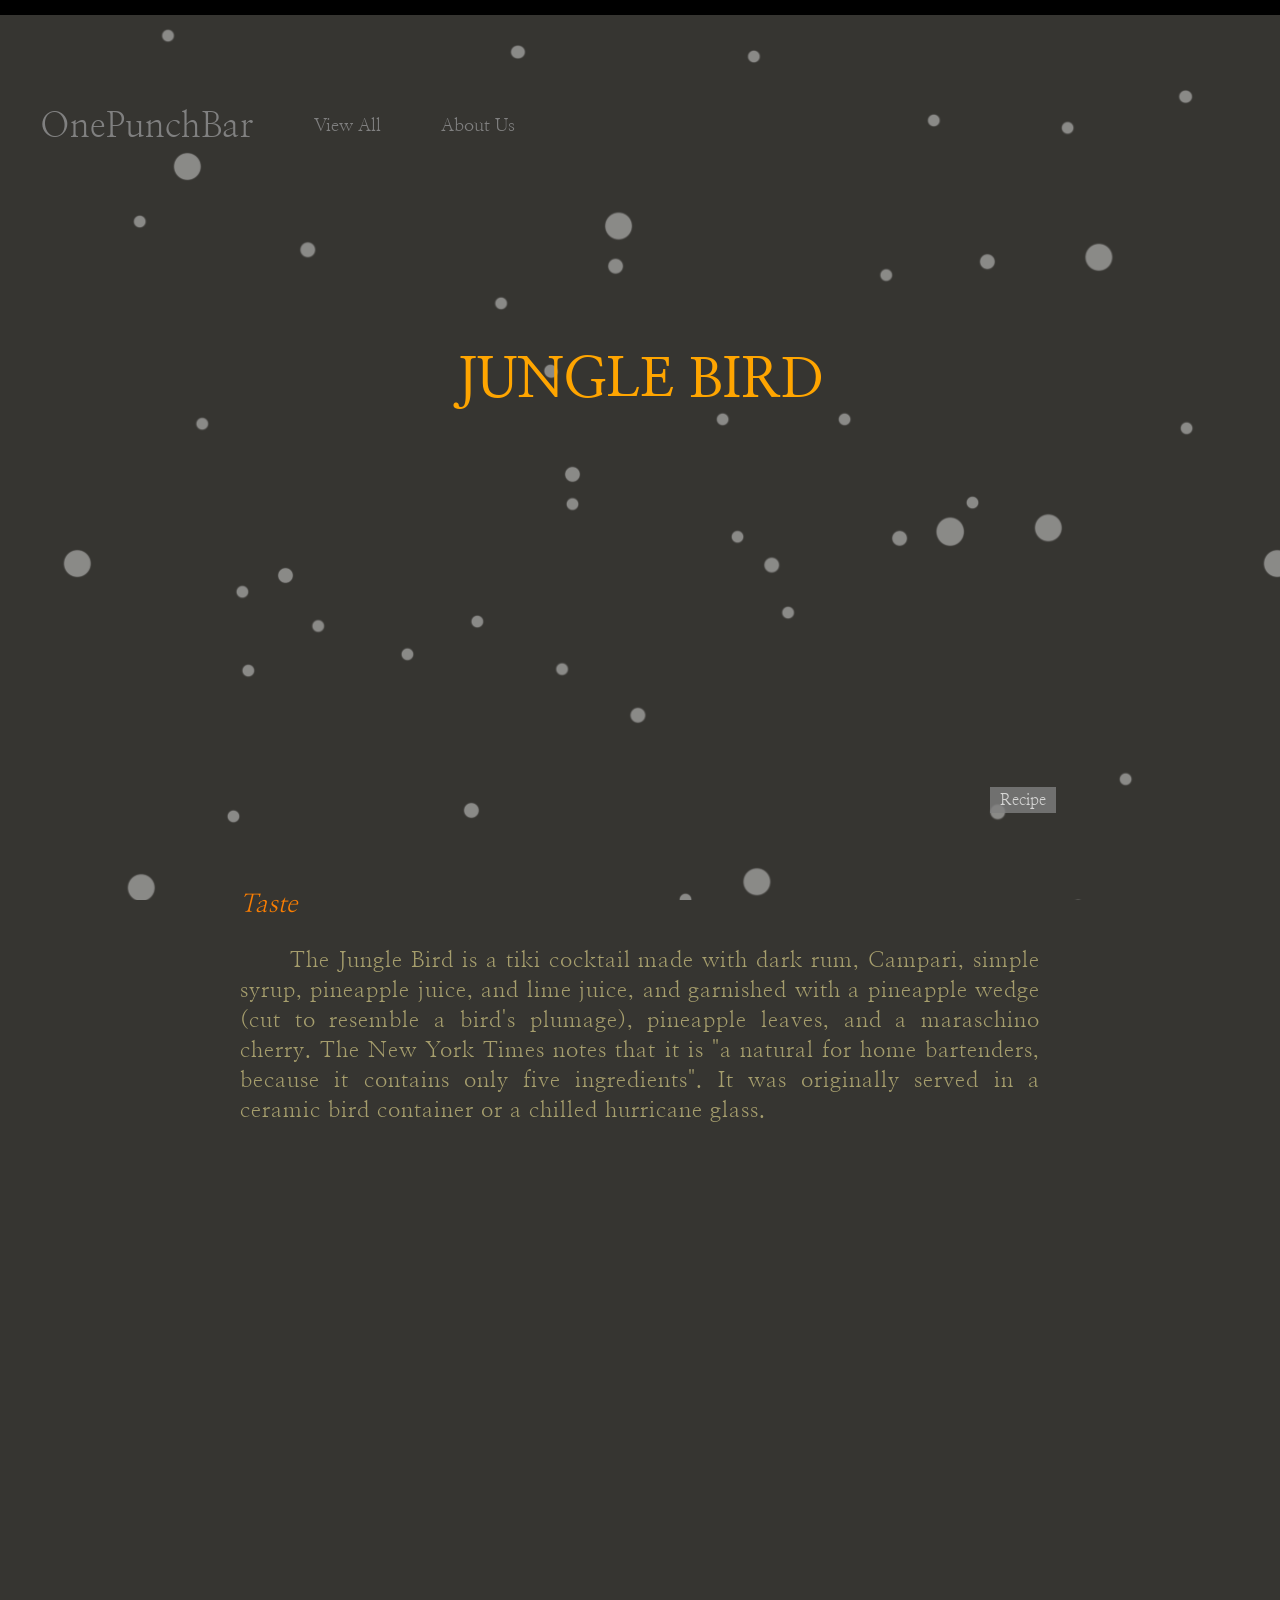
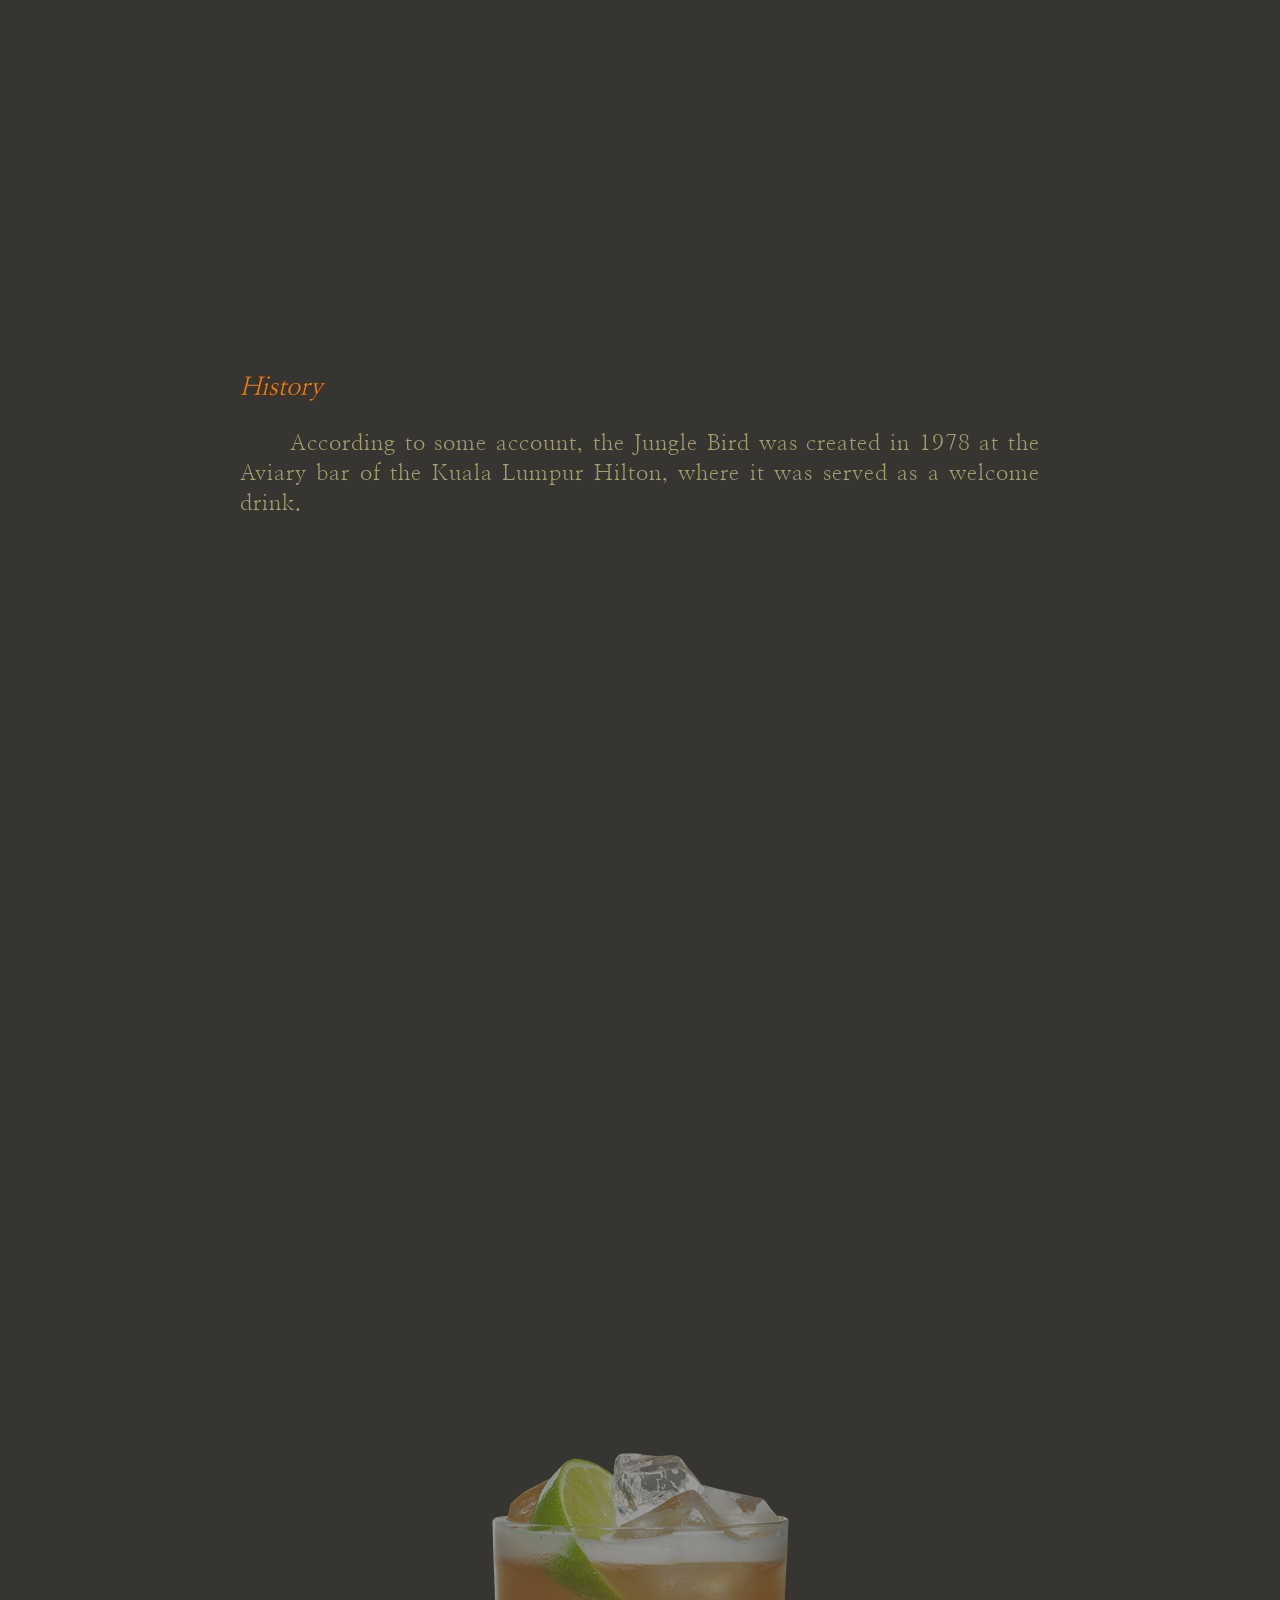
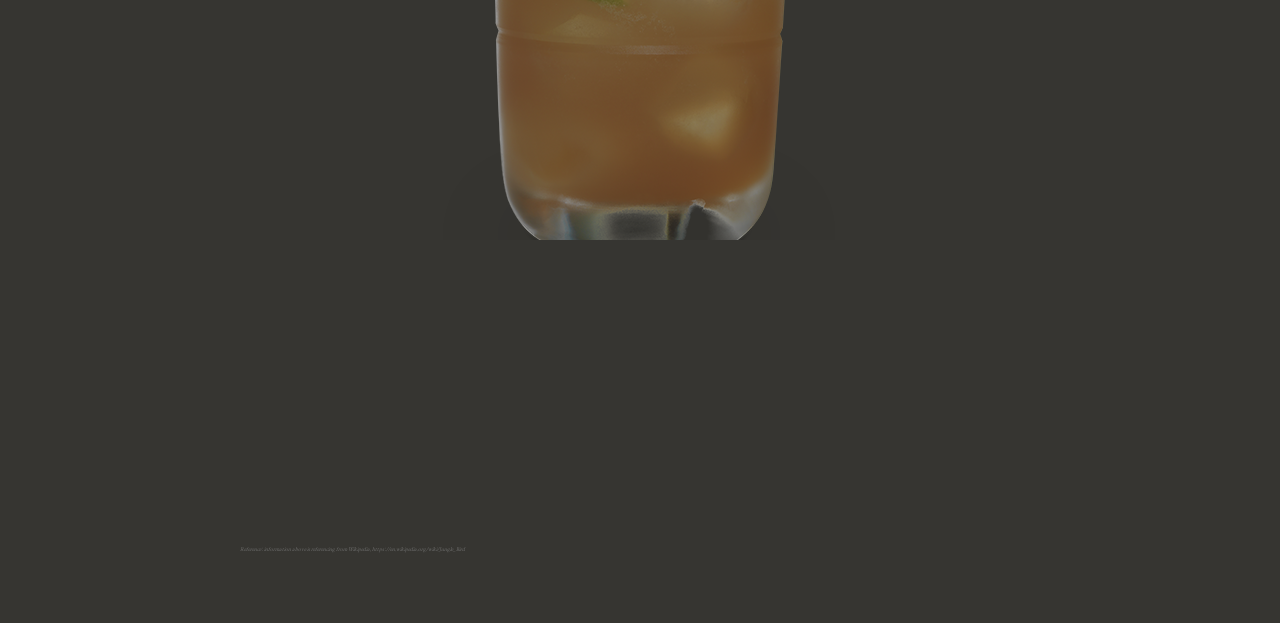
<file: a8/cocktail2.html>
<!DOCTYPE html>
<html lang="en">
<head>
    <title>JUNGLE BIRD</title>
        <meta charset="UTF-8">
        <meta name="viewport" content="width=device-width, initial-scale=1">
        <link rel="stylesheet" type="text/css" href="Assets/cocktail/cocktail1.css">
        <script src="Assets/cocktail/cocktail1.js"></script>
        <link href="https://fonts.googleapis.com/css?family=Nanum+Myeongjo&display=swap" rel="stylesheet"></link>

</head>

    <body data-0="background-position:0px 0px;" data-100000="background-position:0px -50000px;">

        <!-- parallel scroll -->
         <div id="skrollr-body"></div>

        <!-- top nav -->
        <div class="header">
    		  <a href="home.html" class="logo">OnePunchBar</a>
    		  <div class="header-right">
    		    <a href="#home">View All</a>
    		    <a href="#about">About Us</a>
    		  </div>
        </div>
        <!-- shrink name title -->
        <div id="name-bg">
            <h2 id="cocktail-name">JUNGLE BIRD</h2>
        </div>

        <div class="spacer"></div>

        <!-- description -->
        <div class="info" id="section1">
            <h3>Taste</h3>
            <p>The Jungle Bird is a tiki cocktail made with dark rum, Campari, simple syrup, pineapple juice, and lime juice, and garnished with a pineapple wedge (cut to resemble a bird's plumage), pineapple leaves, and a maraschino cherry. The New York Times notes that it is "a natural for home bartenders, because it contains only five ingredients". It was originally served in a ceramic bird container or a chilled hurricane glass. </p>
        </div>
        <div class="spacer"></div>

        <div class="info" id="section1">
            <h3>History</h3>
            <p>According to some account, the Jungle Bird was created in 1978 at the Aviary bar of the Kuala Lumpur Hilton, where it was served as a welcome drink. </p>
        </div>

        <!-- go to recipie btn -->
        <div class="recipe">
            <a href="recipe2.html" id="recipe-btn">Recipe</a>
        </div>

        <!-- pic -->
        <div class="parallax" style="background-image: url('Assets/cocktail/junglebird.png');"></div>

        <!-- citation -->
        <div class="info" id="section1">
            <h4>Reference: information above is referencing from Wikipedia, https://en.wikipedia.org/wiki/Jungle_Bird</h4>
        </div>

        <!-- scroll indicator-->
        <div class="indicator">
            <div class="progress-container">
                <div class="progress-bar" id="myBar"></div>
            </div>  
        </div>

       <!-- external js citation-->
       <script type="text/javascript" src="Assets/skrollr.min.js"></script>
        <script type="text/javascript">
        skrollr.init({
            forceHeight: false
        });
        </script>
      
    </body>



</html>
</file>
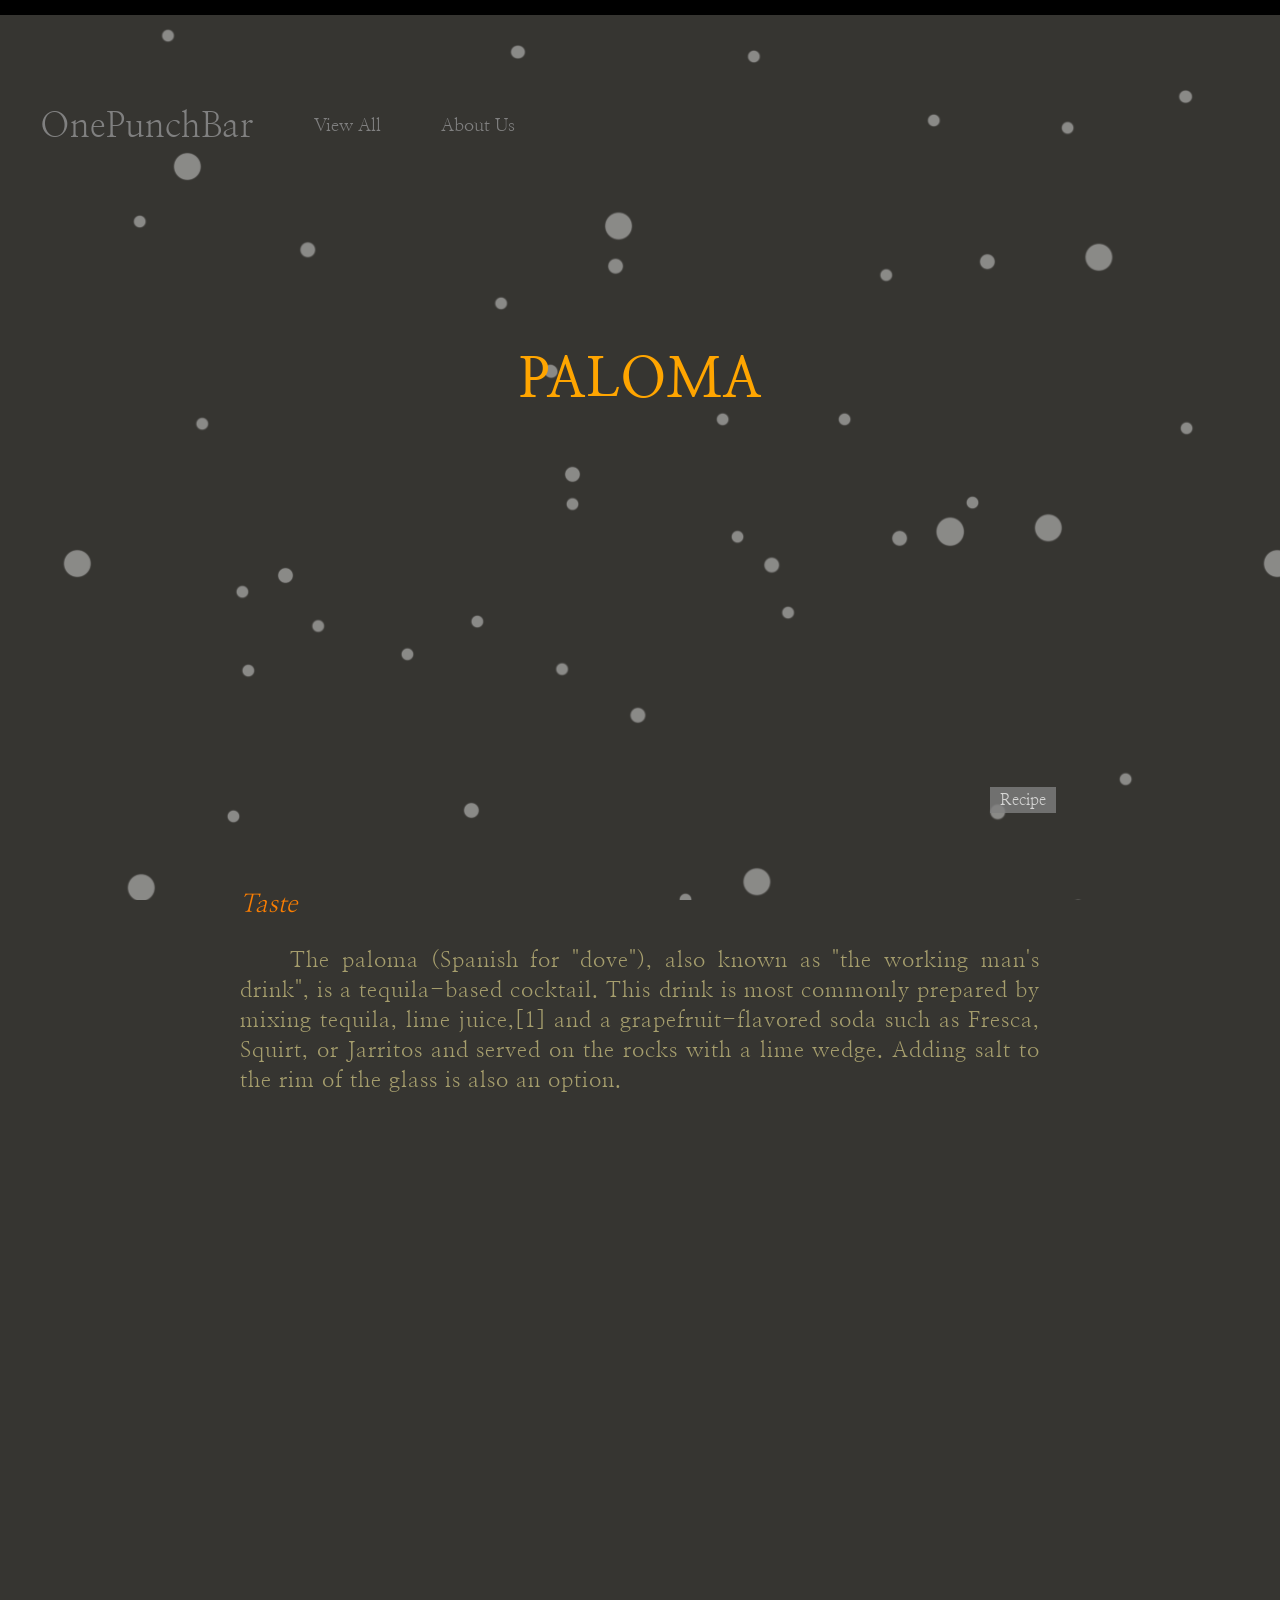
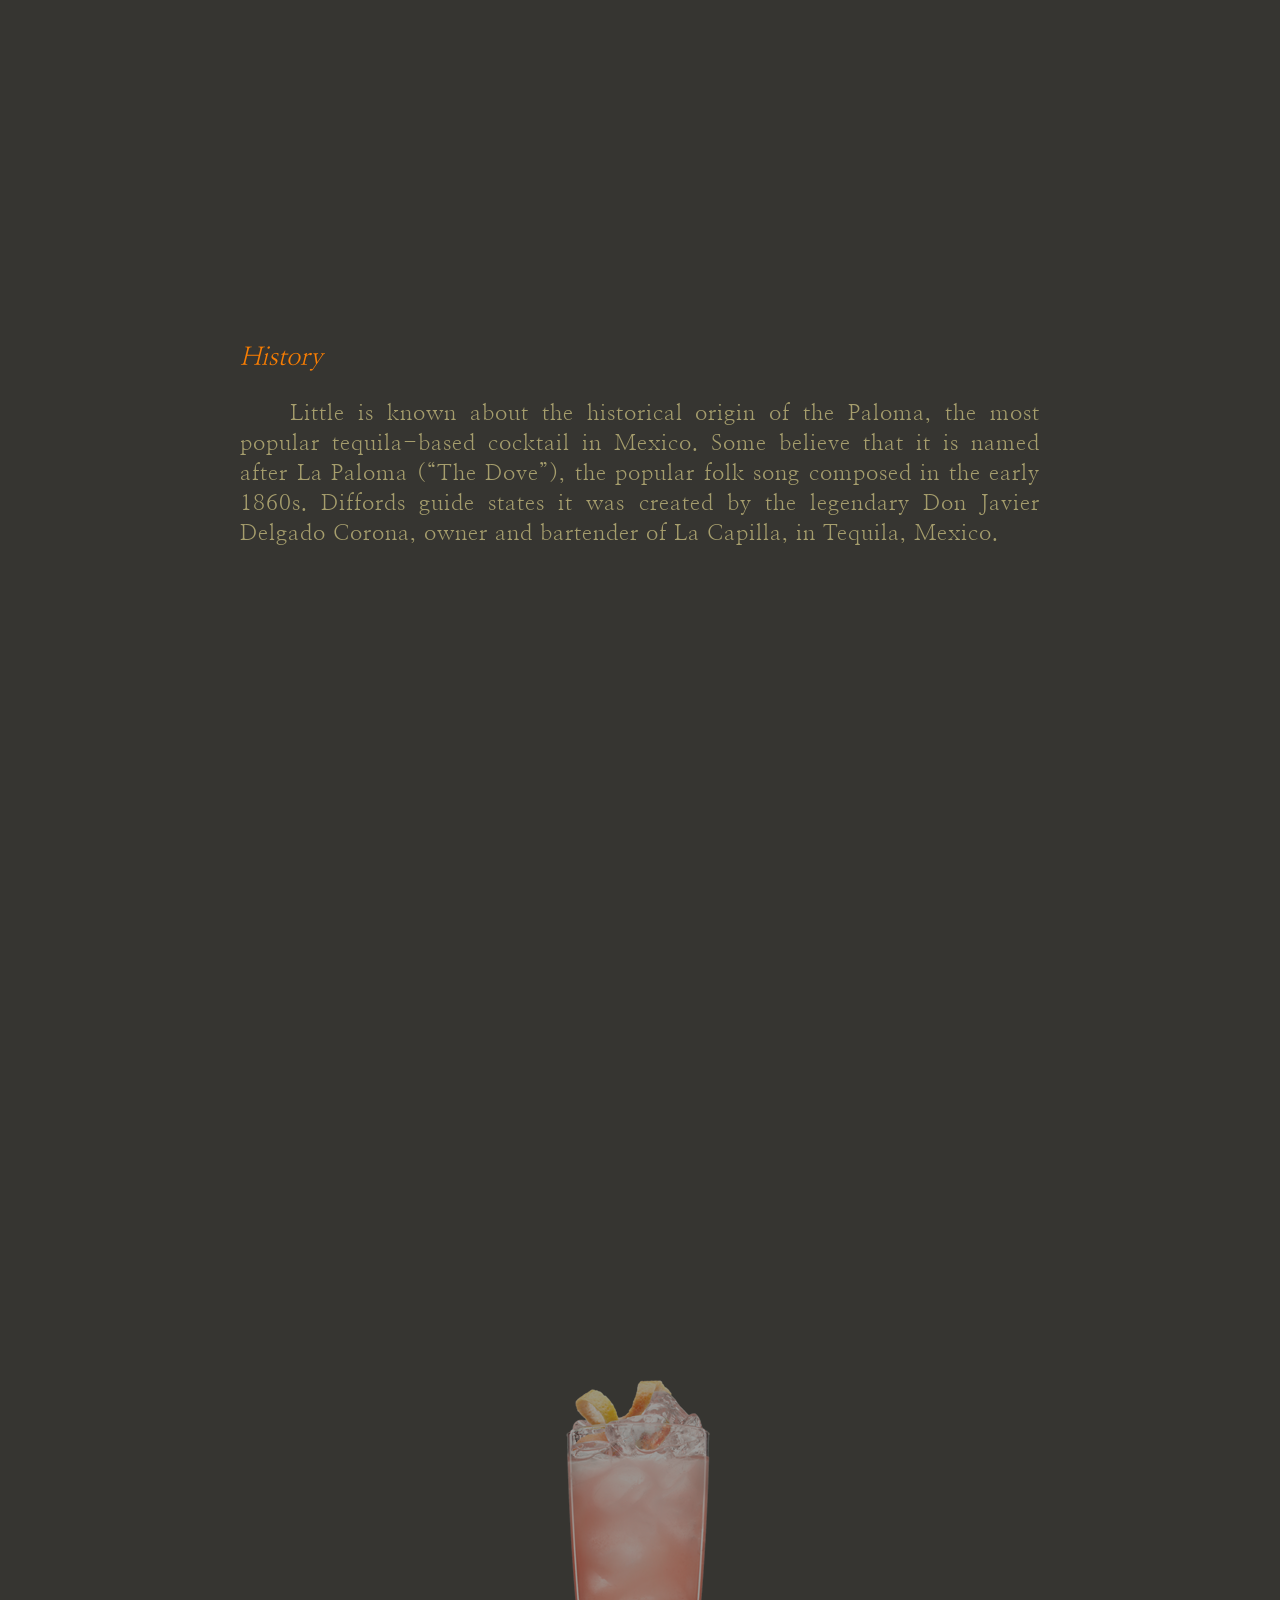
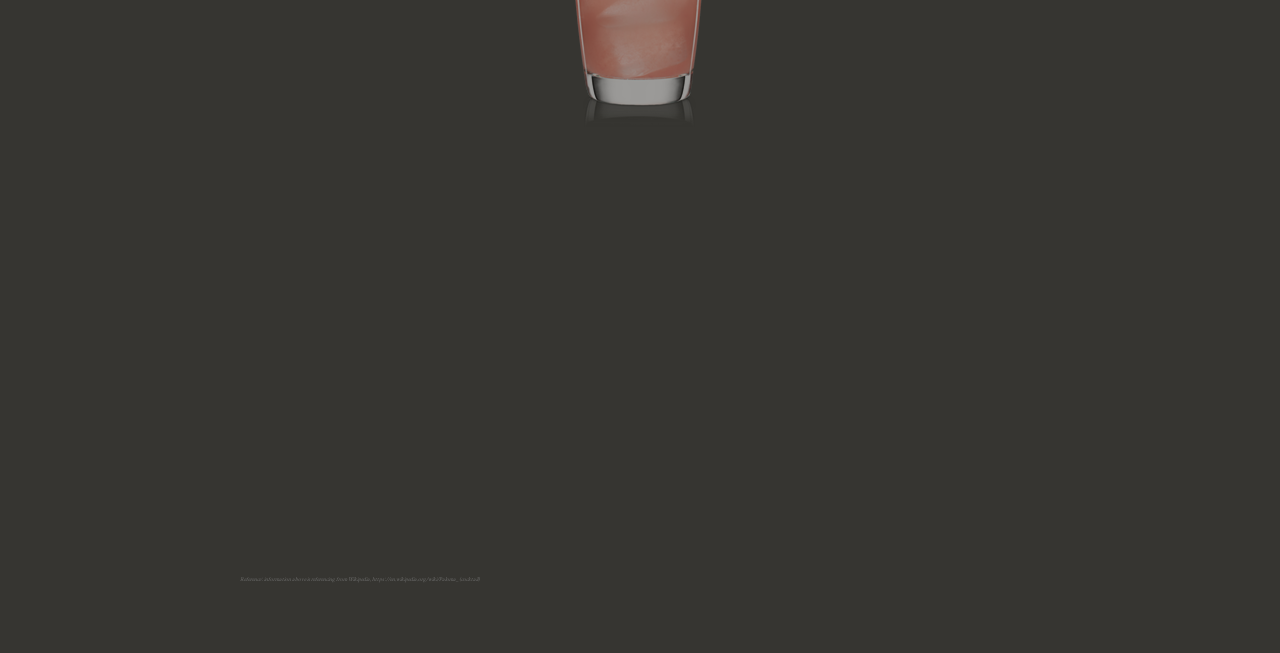
<file: a8/cocktail3.html>
<!DOCTYPE html>
<html lang="en">
<head>
    <title>PALOMA</title>
        <meta charset="UTF-8">
        <meta name="viewport" content="width=device-width, initial-scale=1">
        <link rel="stylesheet" type="text/css" href="Assets/cocktail/cocktail1.css">
        <script src="Assets/cocktail/cocktail1.js"></script>
        <link href="https://fonts.googleapis.com/css?family=Nanum+Myeongjo&display=swap" rel="stylesheet"></link>

</head>

    <body data-0="background-position:0px 0px;" data-100000="background-position:0px -50000px;">

        <!-- parallel scroll -->
         <div id="skrollr-body"></div>

        <!-- top nav -->
        <div class="header">
    		  <a href="home.html" class="logo">OnePunchBar</a>
    		  <div class="header-right">
    		    <a href="#home">View All</a>
    		    <a href="#about">About Us</a>
    		  </div>
        </div>
        <!-- shrink name title -->
        <div id="name-bg">
            <h2 id="cocktail-name">PALOMA</h2>
        </div>

        <div class="spacer"></div>

        <!-- description 1 -->
        <div class="info" id="section1">
            <h3>Taste</h3>
            <p>The paloma (Spanish for "dove"), also known as "the working man's drink", is a tequila-based cocktail. This drink is most commonly prepared by mixing tequila, lime juice,[1] and a grapefruit-flavored soda such as Fresca, Squirt, or Jarritos and served on the rocks with a lime wedge. Adding salt to the rim of the glass is also an option. </p>
        </div>
        <div class="spacer"></div>

        <div class="info" id="section1">
            <h3>History</h3>
            <p>Little is known about the historical origin of the Paloma, the most popular tequila-based cocktail in Mexico. Some believe that it is named after La Paloma (“The Dove”), the popular folk song composed in the early 1860s. Diffords guide states it was created by the legendary Don Javier Delgado Corona, owner and bartender of La Capilla, in Tequila, Mexico. </p>
        </div>

        <!-- go to recipie btn -->
        <div class="recipe">
            <a href="recipe3.html" id="recipe-btn">Recipe</a>
        </div>

        <!-- pic -->
        <div class="parallax" style="background-image: url('Assets/cocktail/paloma.png');"></div>

        <!-- citation -->
        <div class="info" id="section1">
            <h4>Reference: information above is referencing from Wikipedia, https://en.wikipedia.org/wiki/Paloma_(cocktail)</h4>
        </div>

        <!-- scroll indicator-->
        <div class="indicator">
            <div class="progress-container">
                <div class="progress-bar" id="myBar"></div>
            </div>  
        </div>

        <!-- external js citation-->
       <script type="text/javascript" src="Assets/skrollr.min.js"></script>
        <script type="text/javascript">
        skrollr.init({
            forceHeight: false
        });
        </script>
      
    </body>



</html>
</file>
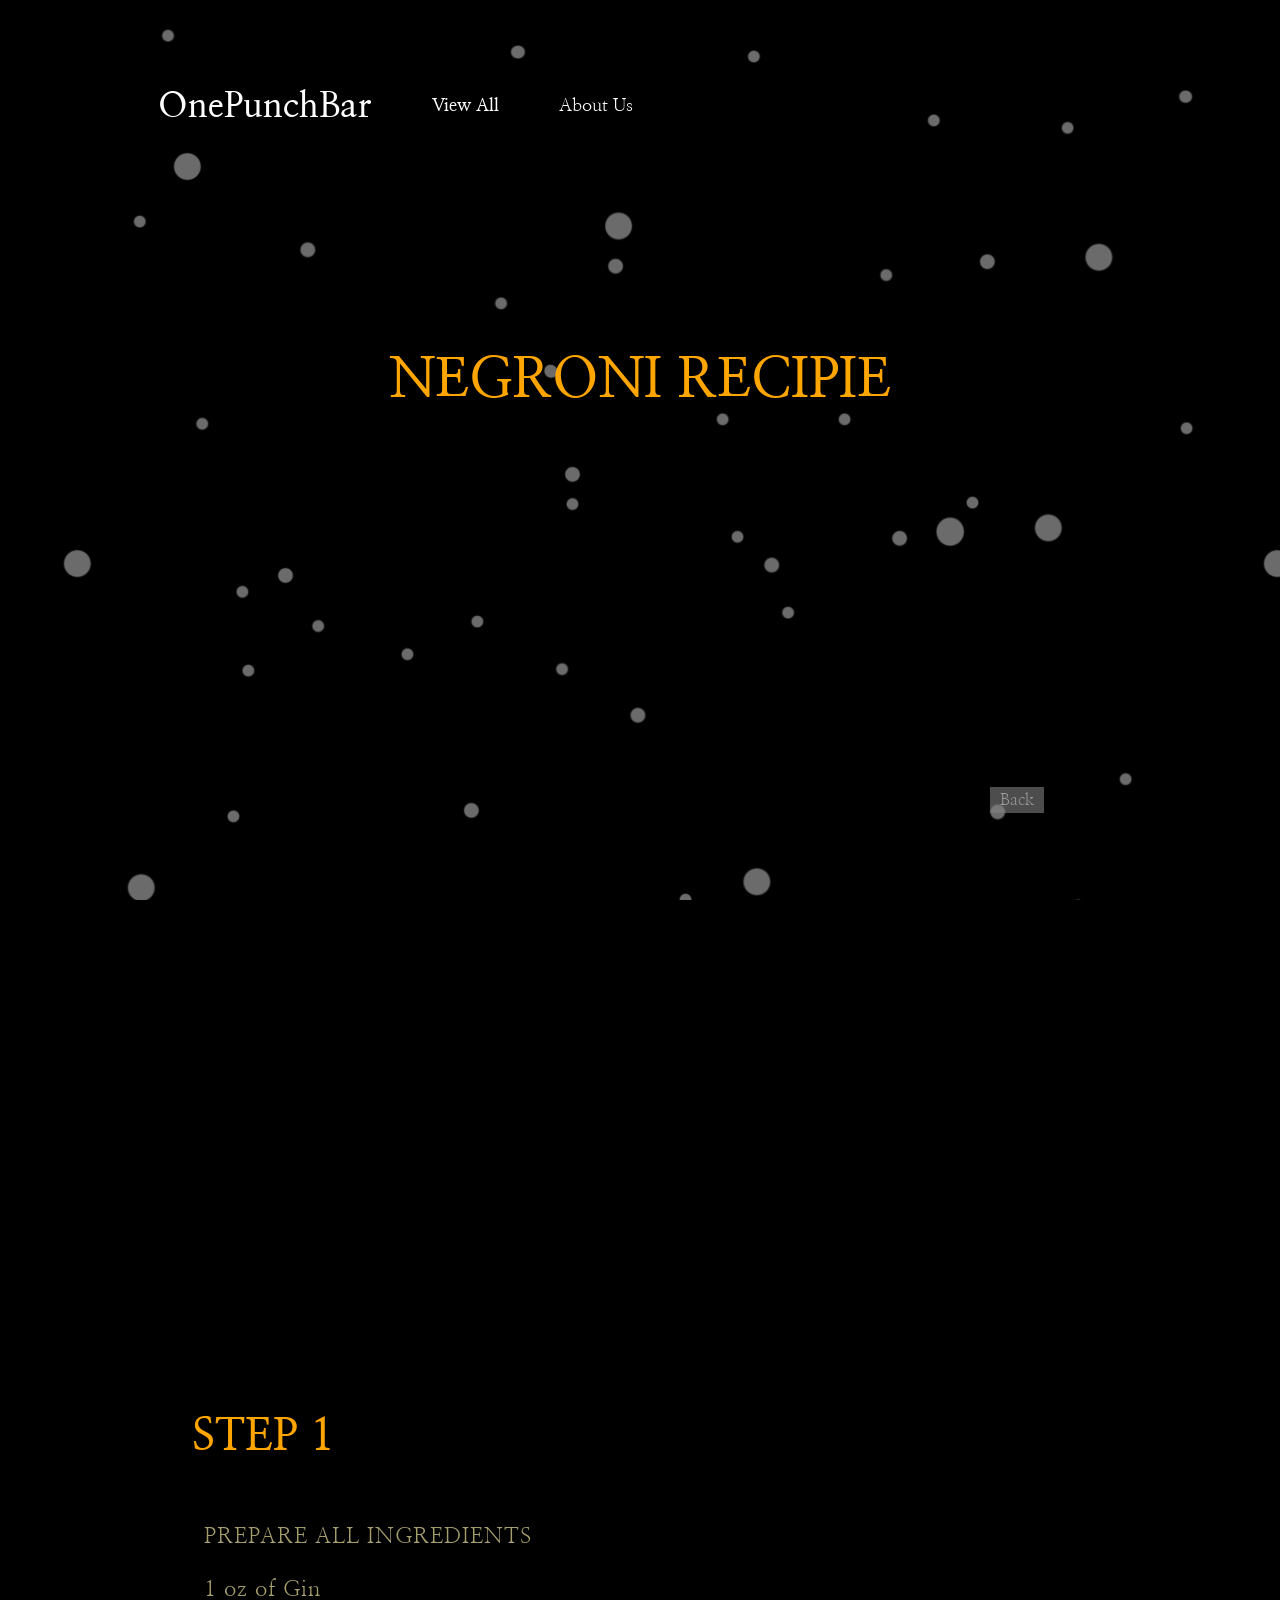
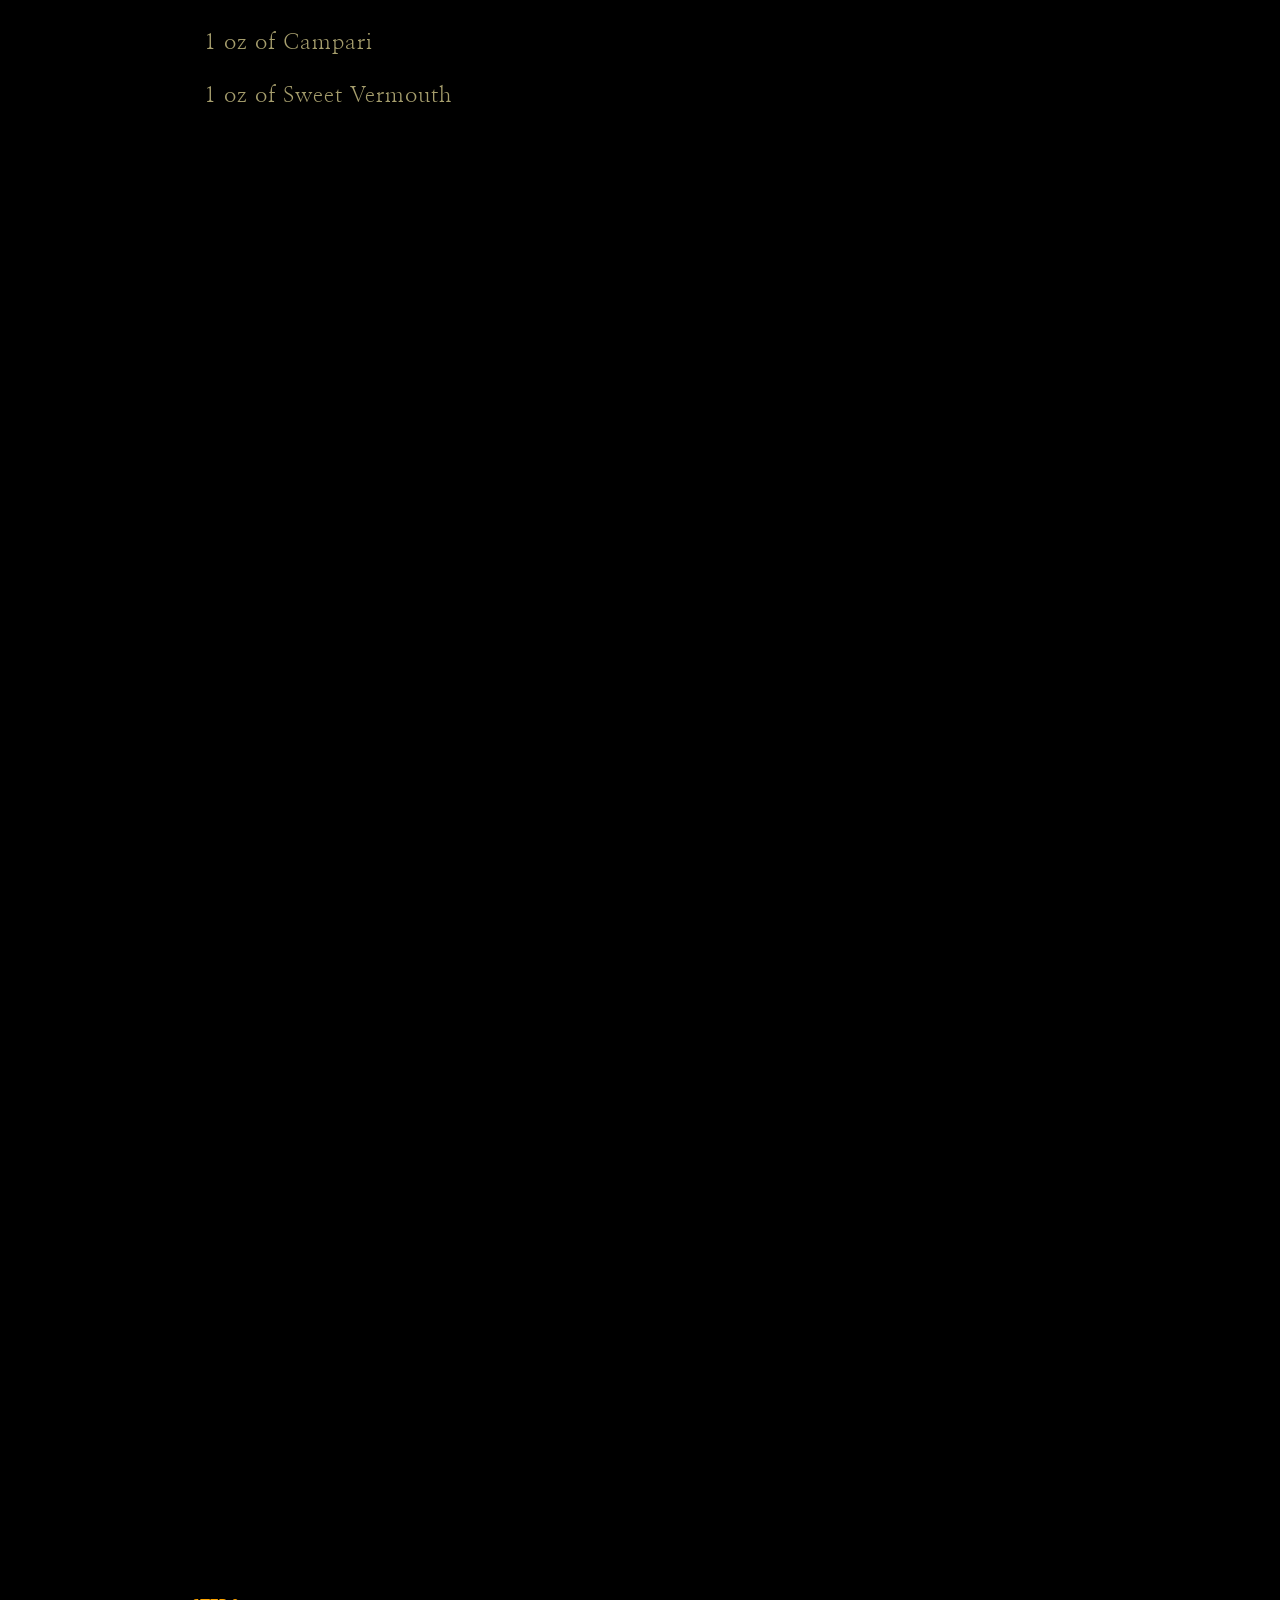
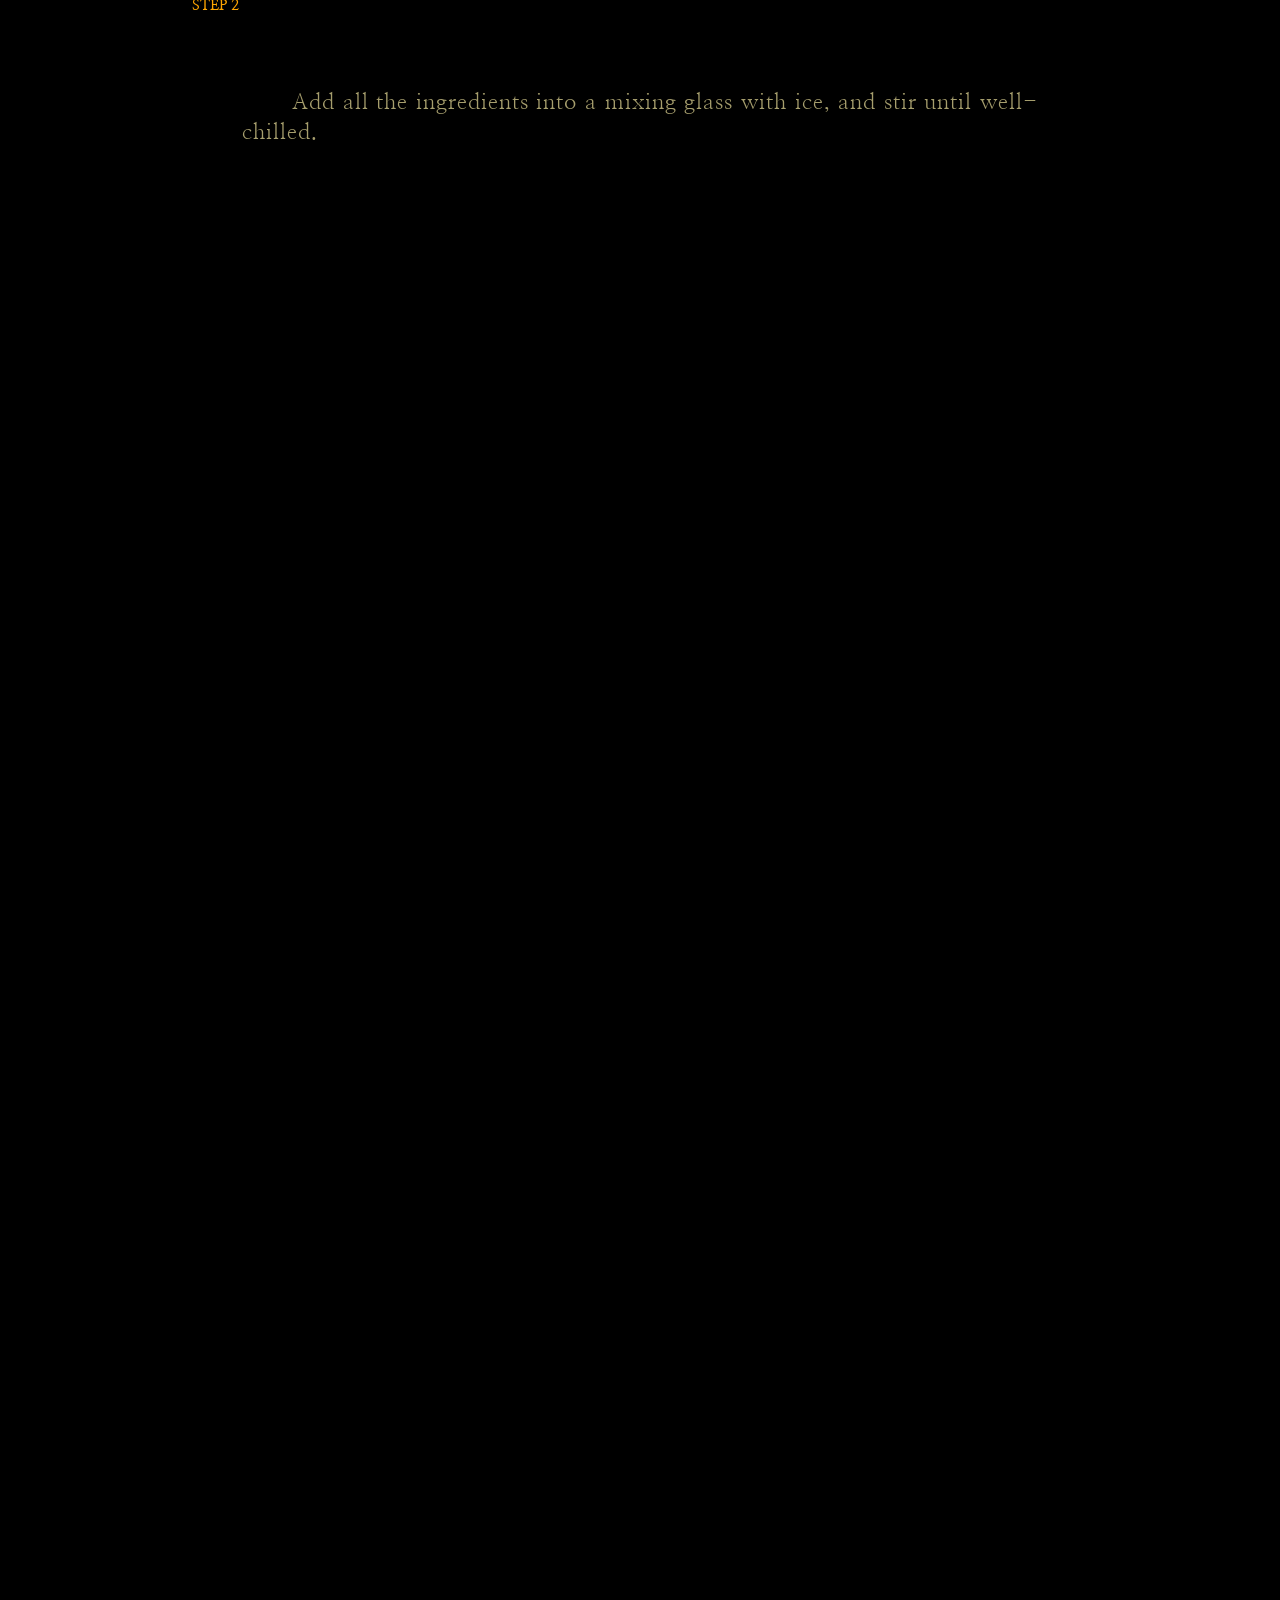
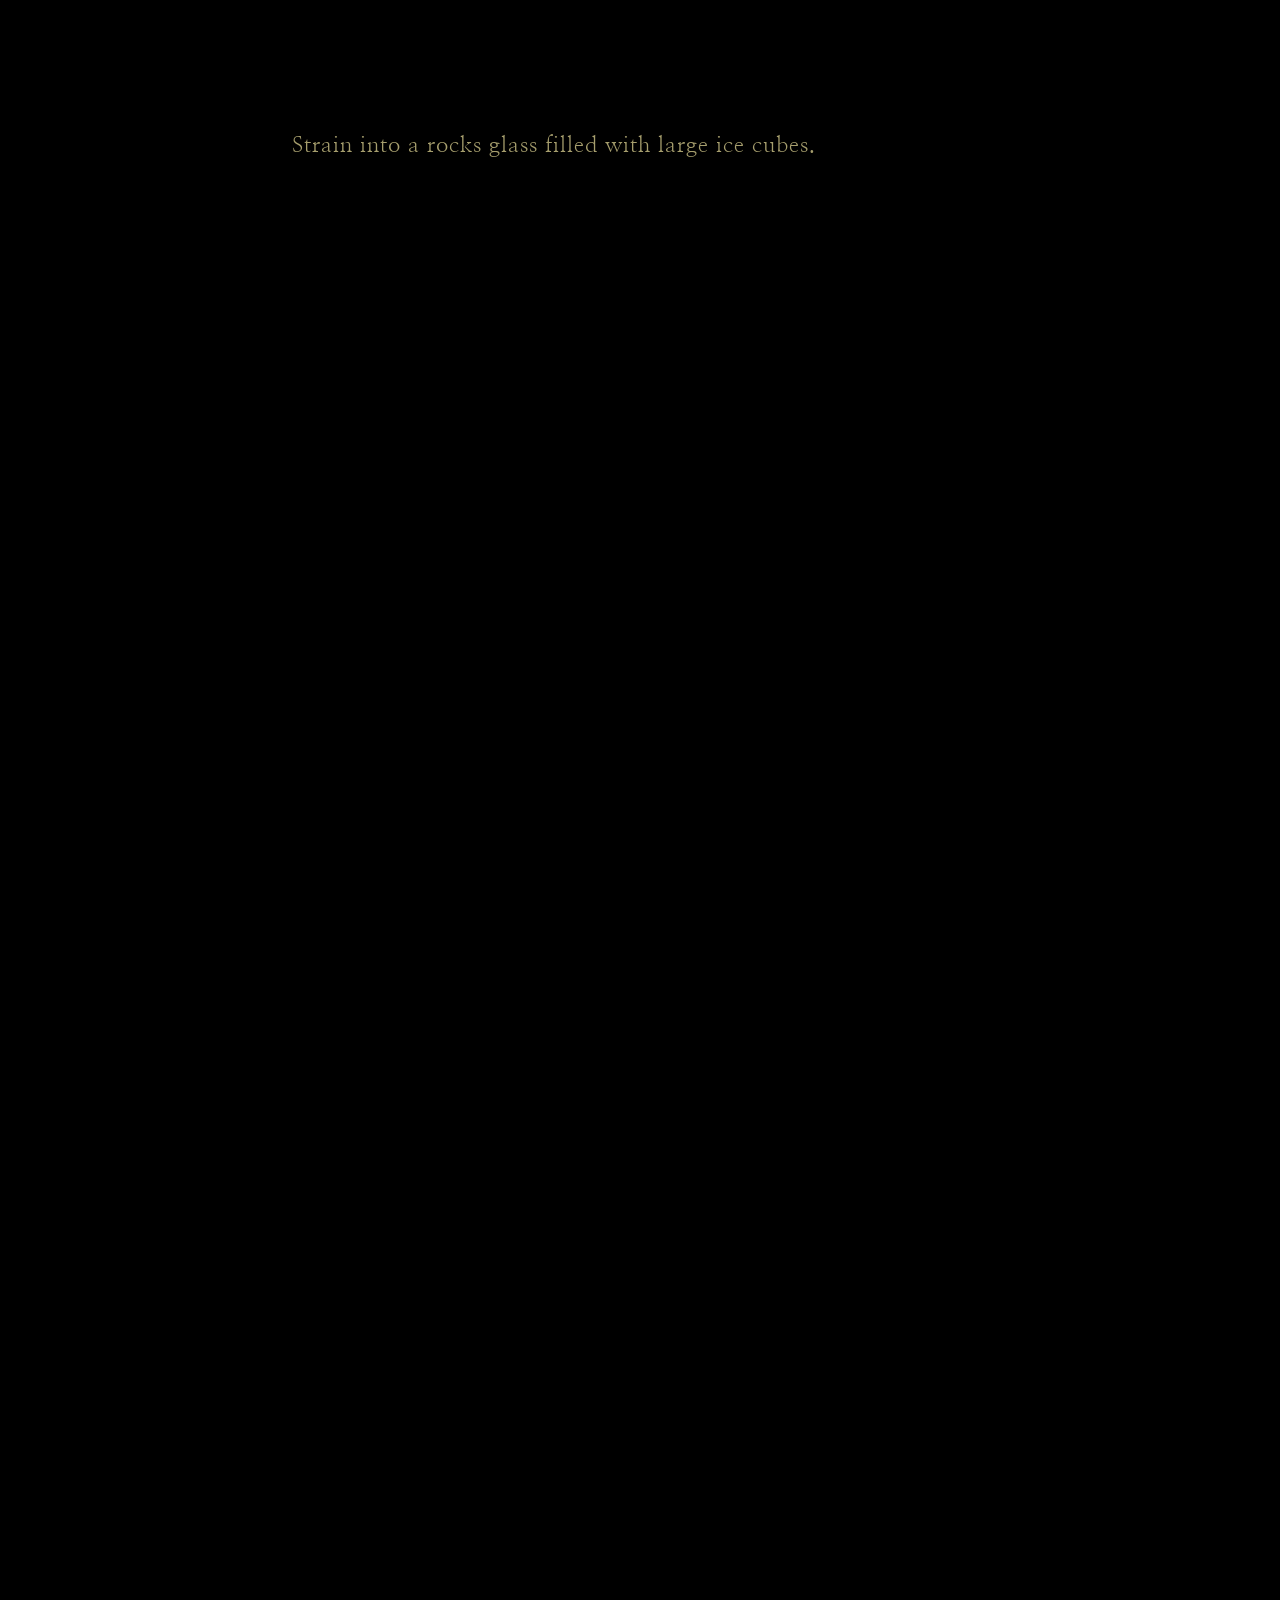
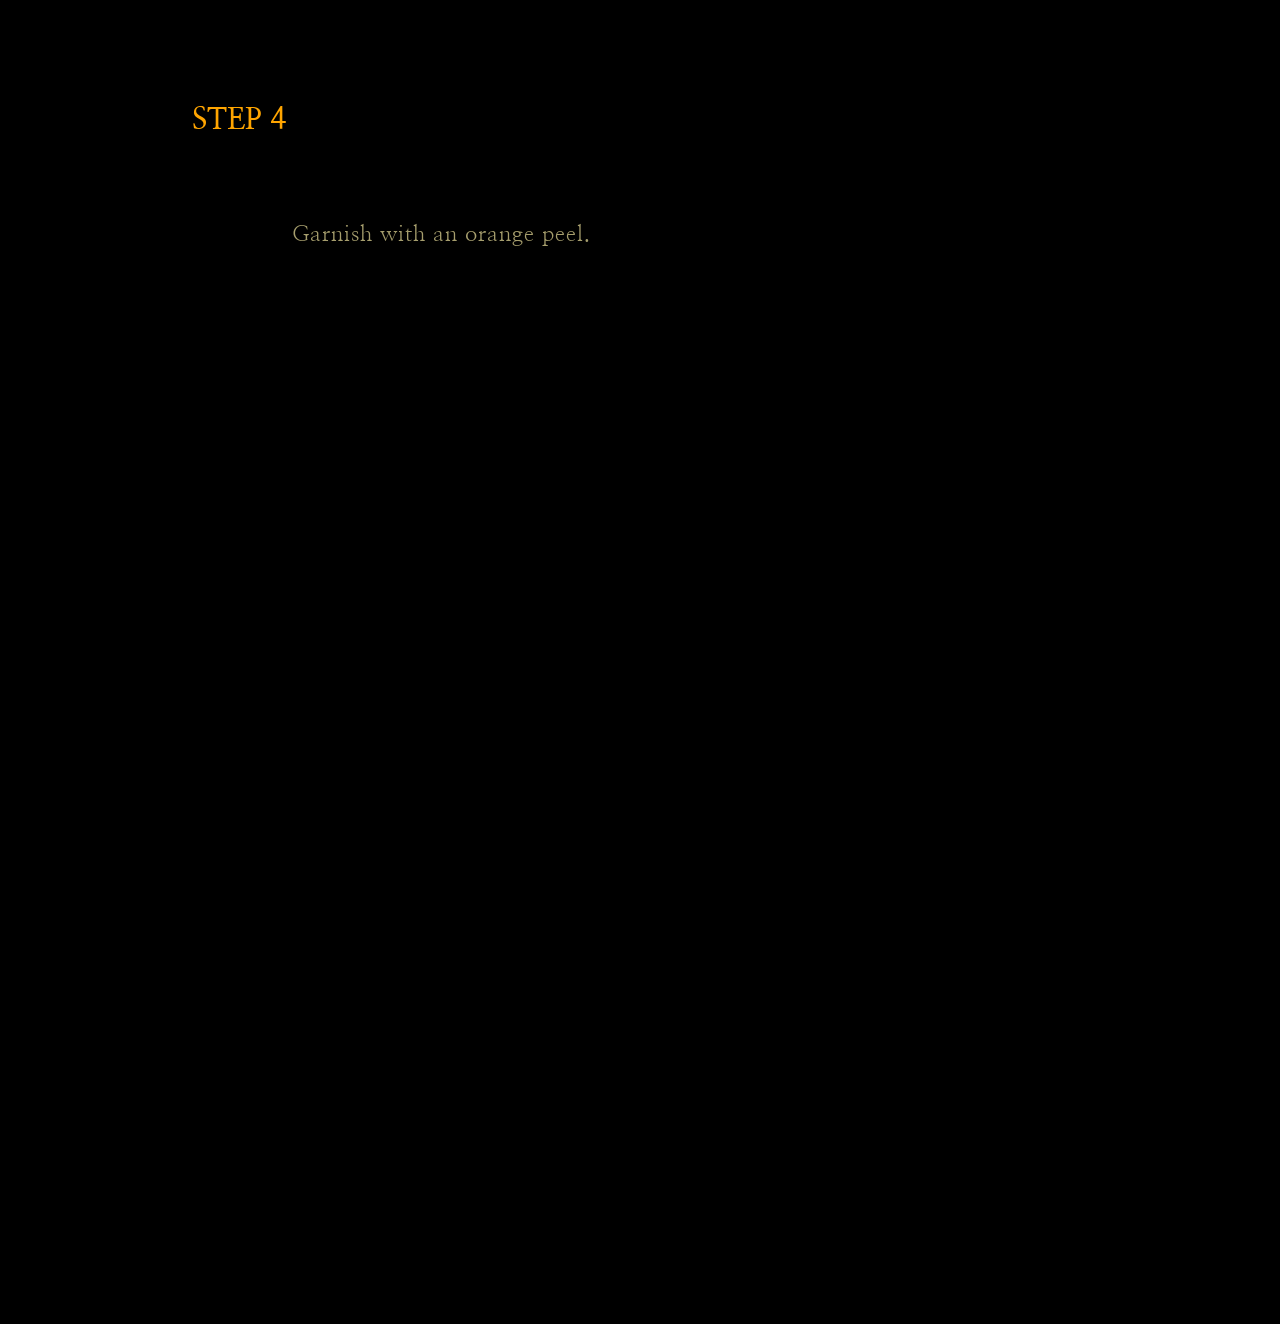
<file: a8/recipe.html>
<!DOCTYPE html>
<html lang="en">
<head>
    <title>Negroni Recipe</title>
        <meta charset="UTF-8">
        <meta name="viewport" content="width=device-width, initial-scale=1">
        <link rel="stylesheet" type="text/css" href="Assets/recipe/recipe.css">
        <script src="Assets/recipe/recipe.js"></script>
        <link href="https://fonts.googleapis.com/css?family=Nanum+Myeongjo&display=swap" rel="stylesheet">
</head>

    <body data-0="background-position:0px 0px;" data-100000="background-position:0px -50000px;">

        <!-- parallel scroll -->
        <div id="skrollr-body"></div>
        <script type="text/javascript" src="Assets/skrollr.min.js"></script>
        <script type="text/javascript">
            skrollr.init({
                forceHeight: false
            });
        </script>

        <!-- top nav -->
        <div class="header">
    		  <a href="home.html" class="logo">OnePunchBar</a>
    		  <div class="header-right">
    		    <a class="active" href="#home">View All</a>
    		    <a href="#about">About Us</a>
    		  </div>
        </div>

        <!-- shrink name title -->
        <div id="name-bg">
            <h2 id="cocktail-name">Negroni Recipie</h2>
        </div>

        <div class="spacer"></div>


            <!-- description -->
            <div class="info" id="step1" >
                <div style="height: 100px"></div>
                <h3 id="title1">Step 1</h3>
                <ul>
                    <li>PREPARE ALL INGREDIENTS</li>
                    <li href="#1">1 oz of Gin</li>
                    <li>1 oz of Campari</li>
                    <li>1 oz of Sweet Vermouth</li>
                </ul>>
                <div class="videobox">
                    <iframe src="https://www.youtube.com/embed/yC7B6g9lyYw" frameborder="0" allow="accelerometer; autoplay; encrypted-media; gyroscope; picture-in-picture" allowfullscreen></iframe>
                </div>
            </div>

            <div class="info" id="step1" >
                <div style="height: 100px"></div>
                <h3 id="title2">Step 2</h3>
                <p>
                    Add all the ingredients into a mixing glass with ice, and stir until well-chilled.
                </p>
                <div class="videobox">
                    <iframe src="https://www.youtube.com/embed/yC7B6g9lyYw" frameborder="0" allow="accelerometer; autoplay; encrypted-media; gyroscope; picture-in-picture" allowfullscreen></iframe>
                </div>
            </div>

            <div class="info" id="step1" >
                <div style="height: 100px"></div>
                <h3 id="title3">Step 3</h3>
                <p> Strain into a rocks glass filled with large ice cubes.</p>
                <div class="videobox">
                    <iframe src="https://www.youtube.com/embed/yC7B6g9lyYw" frameborder="0" allow="accelerometer; autoplay; encrypted-media; gyroscope; picture-in-picture" allowfullscreen></iframe>
                </div>
            </div>

            <div class="info" id="step1" >
                <div style="height: 100px"></div>
                <h3 id="title4">Step 4</h3>
                <p> Garnish with an orange peel. </p>
                <div class="videobox">
                    <iframe src="https://www.youtube.com/embed/yC7B6g9lyYw" frameborder="0" allow="accelerometer; autoplay; encrypted-media; gyroscope; picture-in-picture" allowfullscreen></iframe>
                </div>
            </div>

        <!-- go to recipie btn -->
        <div class="recipe">
            <a href="cocktail1.html" id="recipe-btn">Back</a>
        </div>

        <!-- scroll indicator-->
        <div class="indicator">
            <div class="progress-container">
                <div class="progress-bar" id="myBar"></div>
            </div>  
        </div>

       
    </body>

</html>
</file>
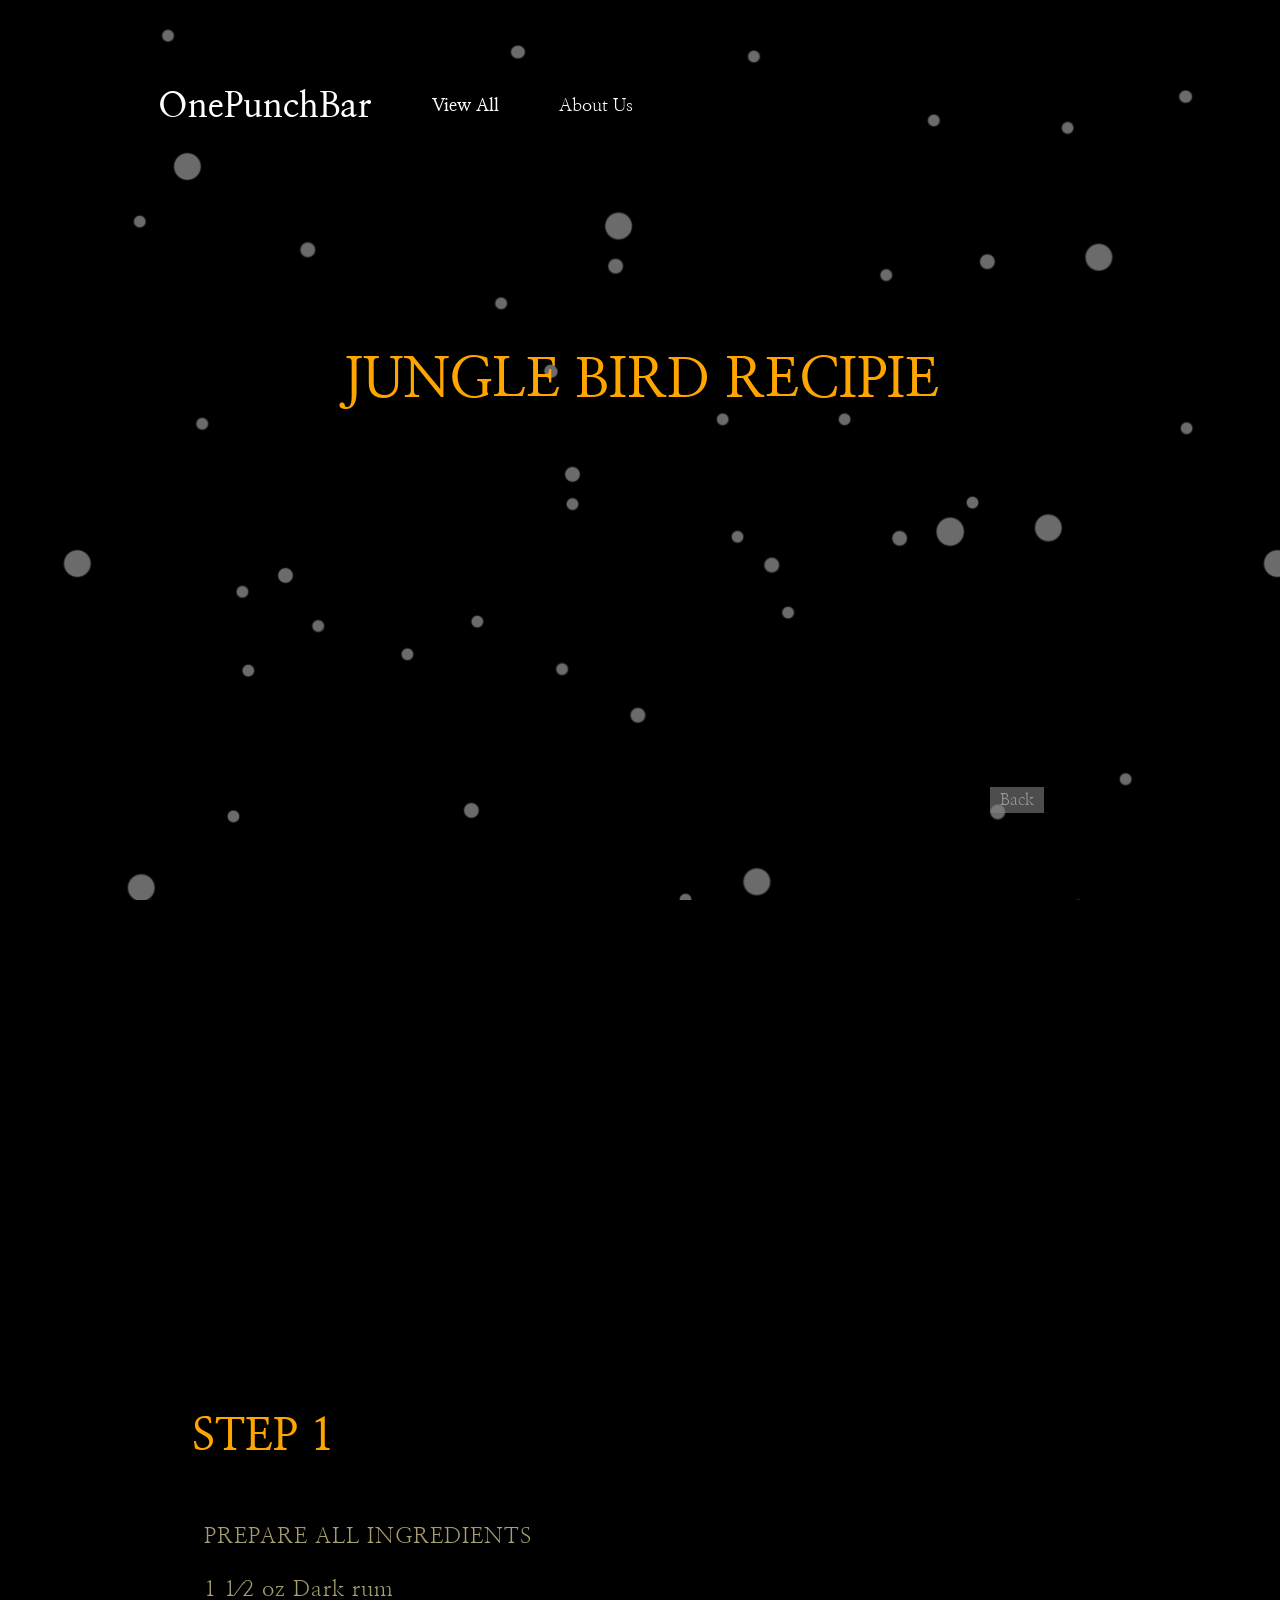
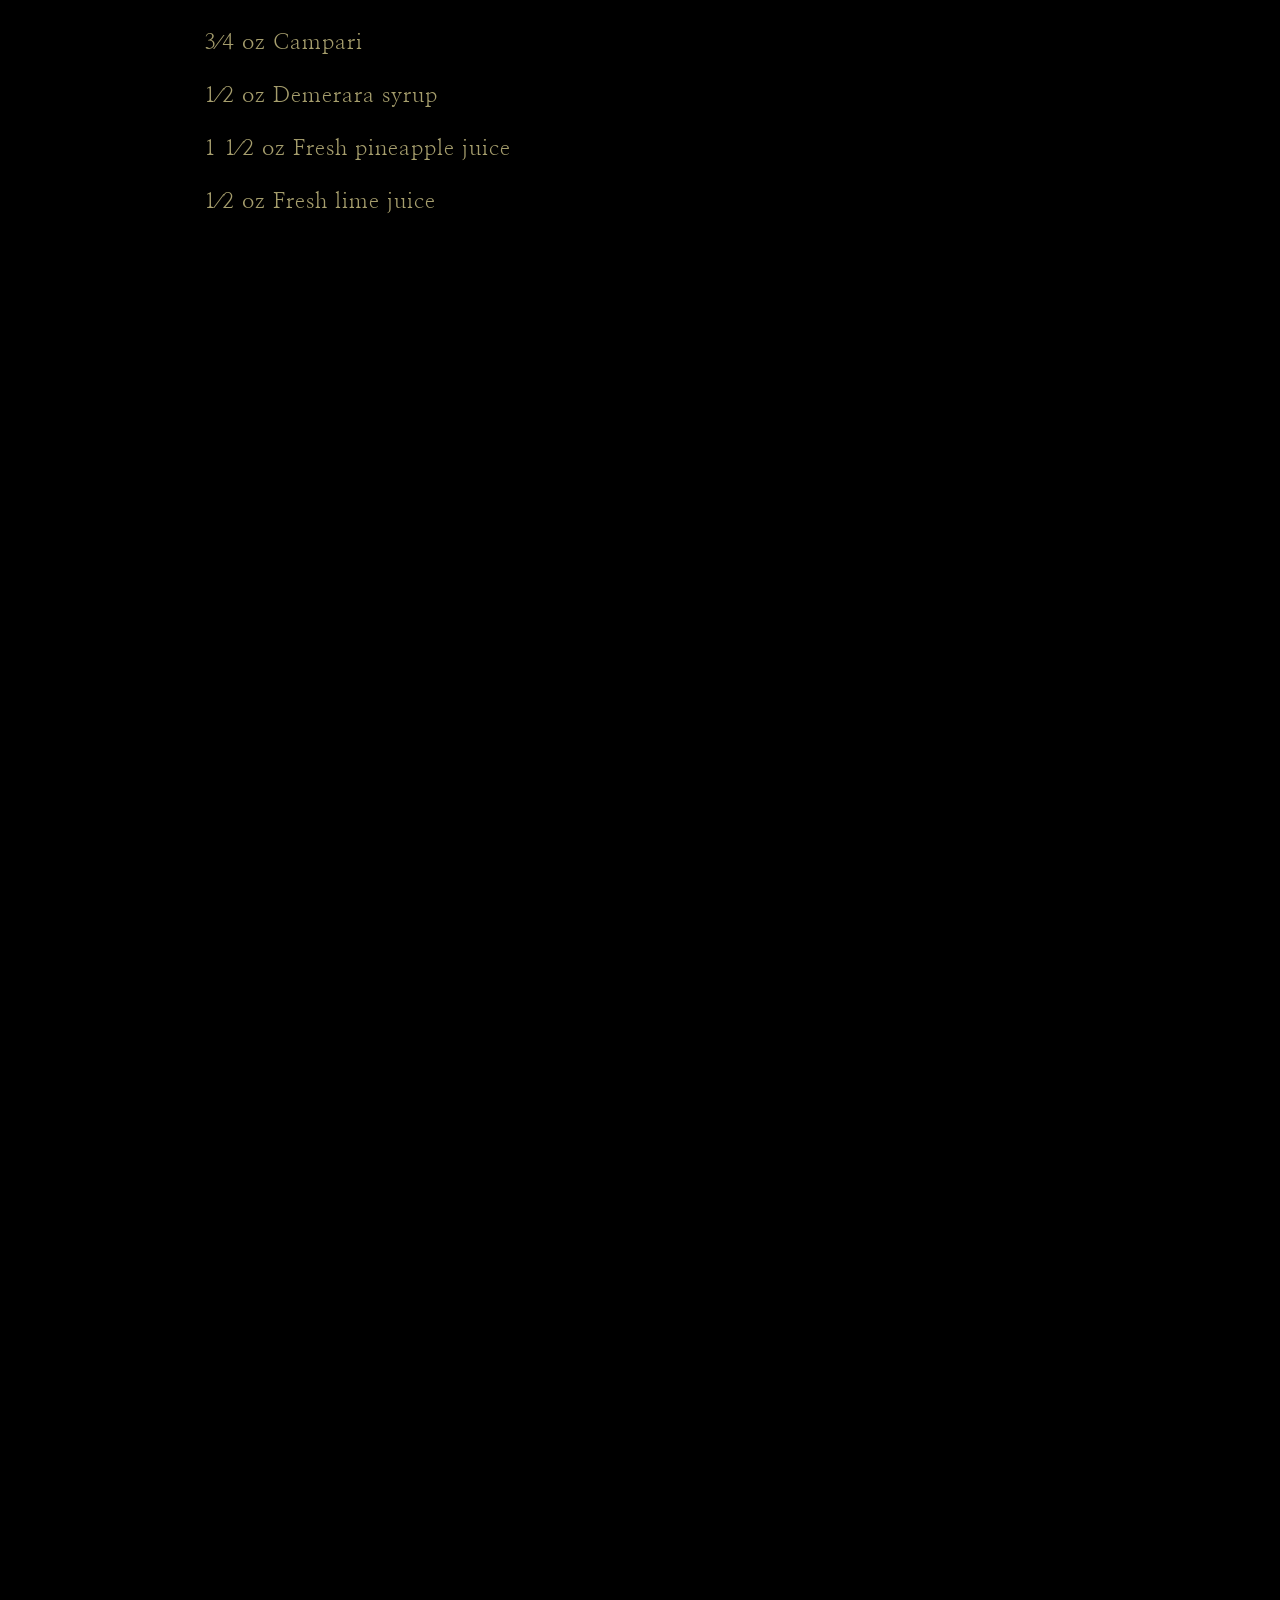
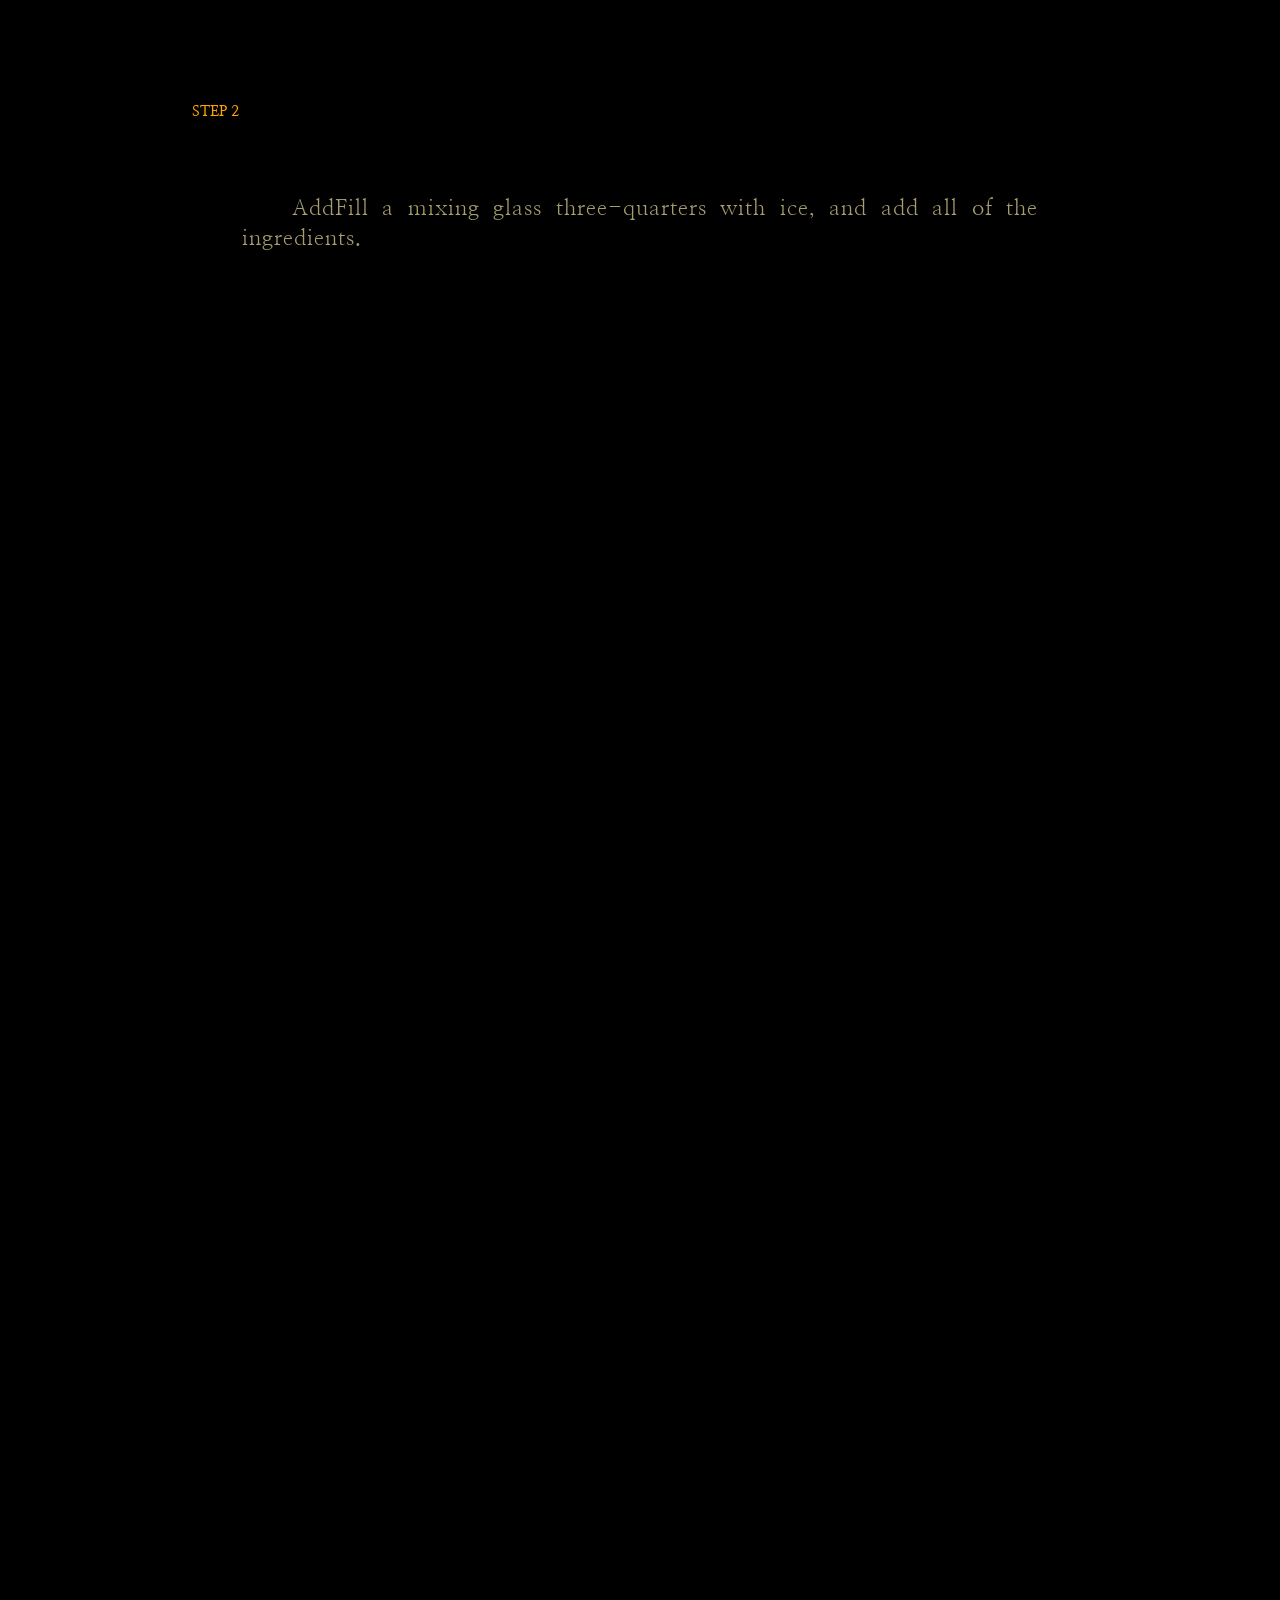
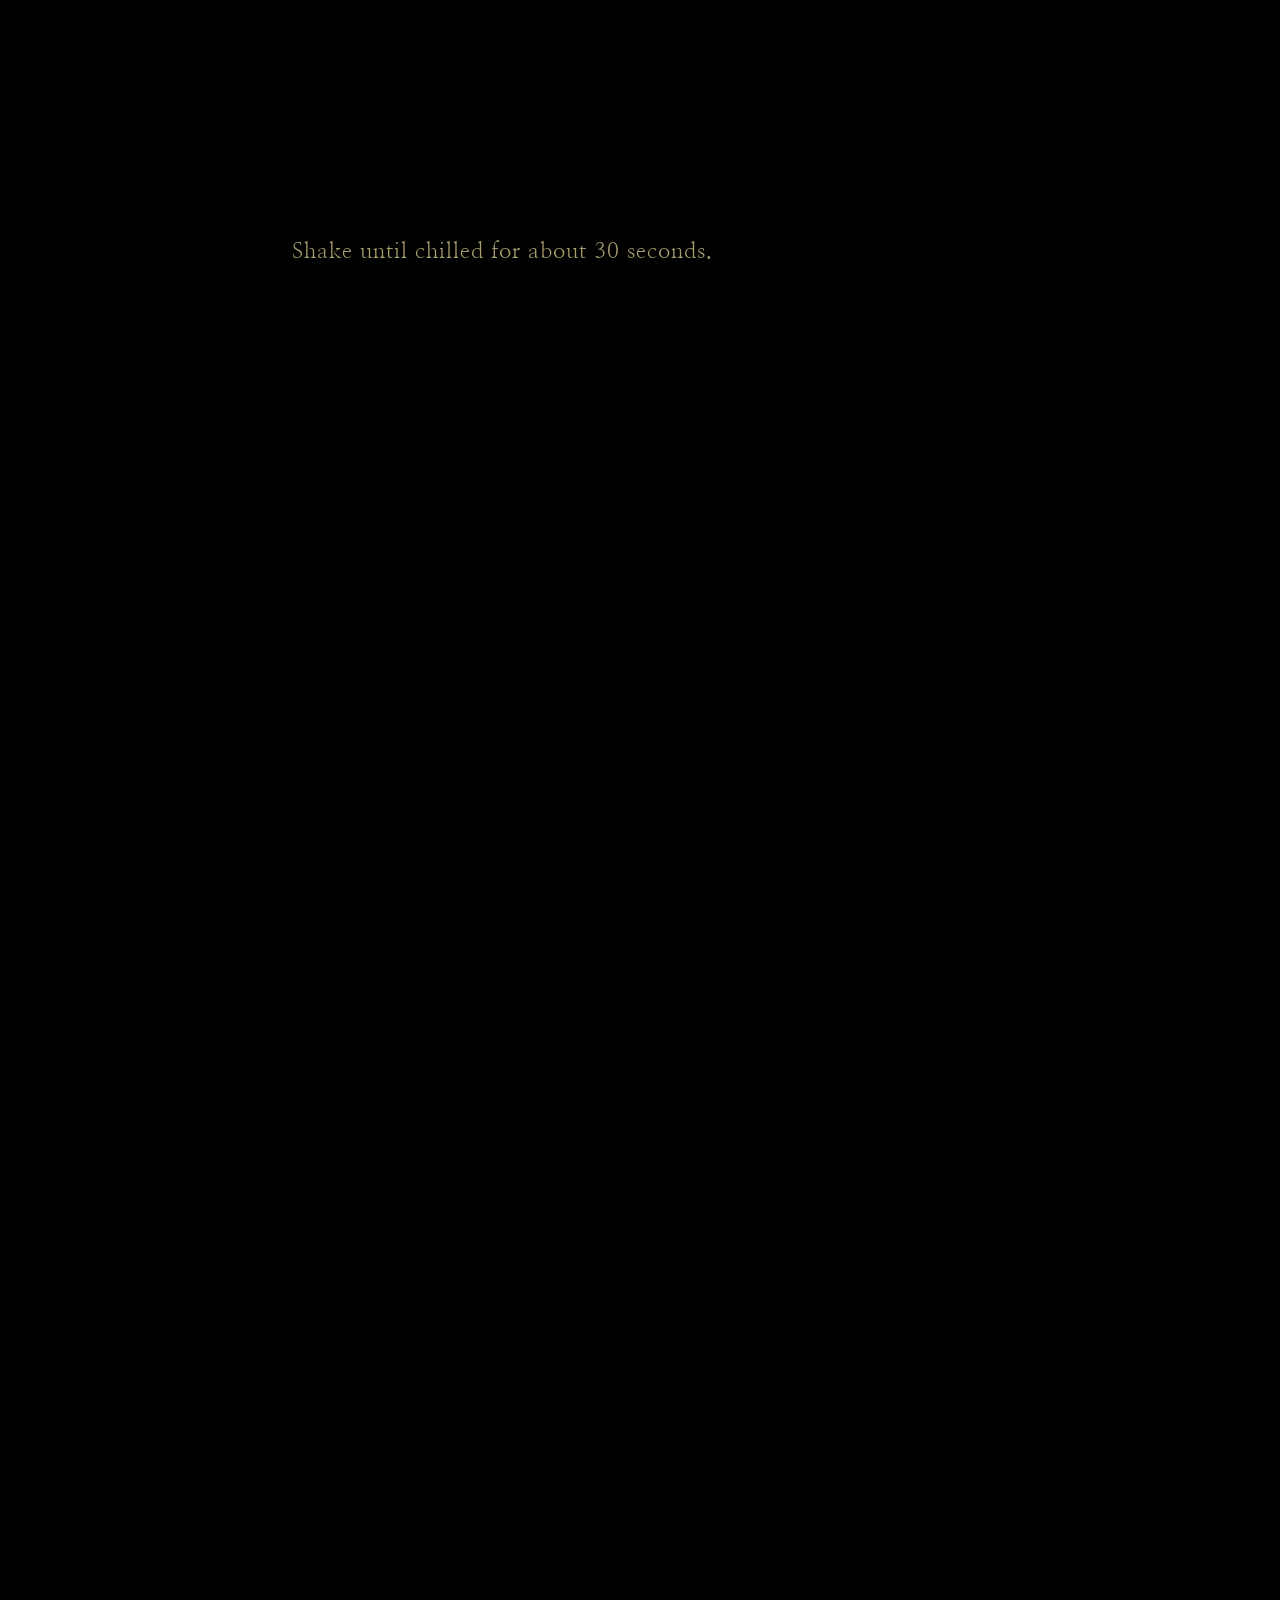
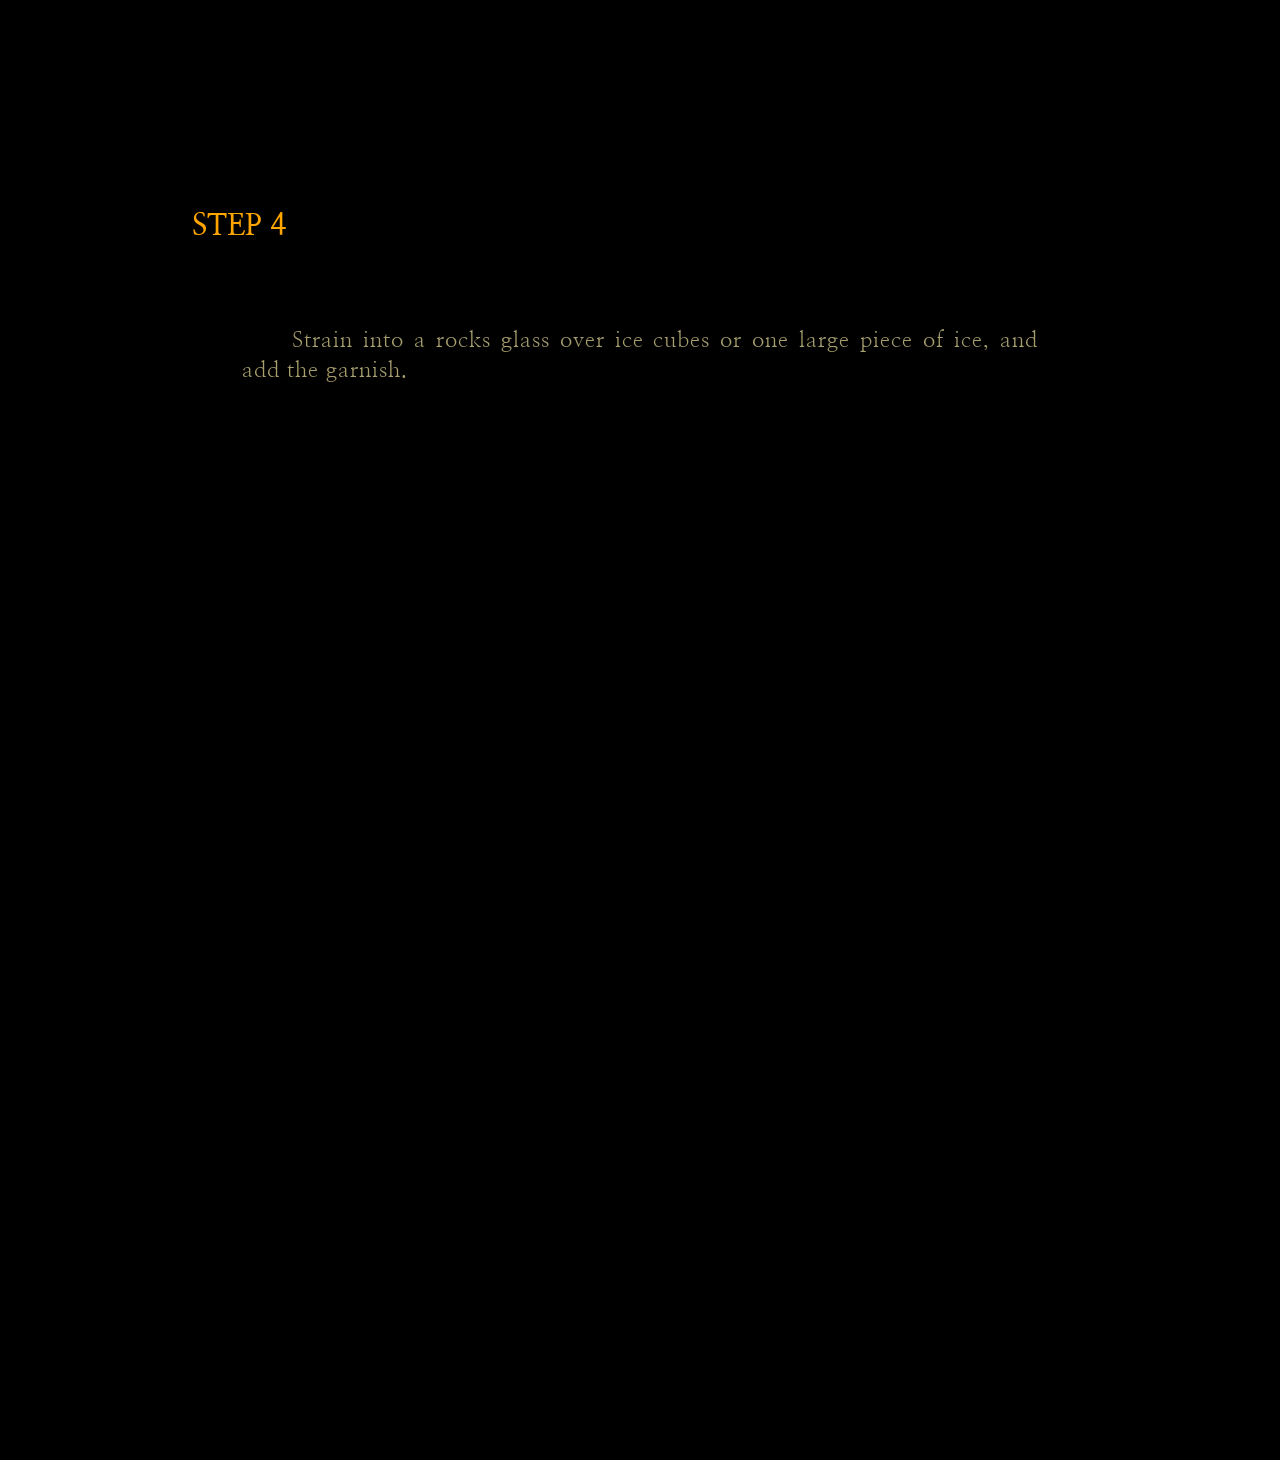
<file: a8/recipe2.html>
<!DOCTYPE html>
<html lang="en">
<head>
    <title>Jungle Bird Recipe</title>
        <meta charset="UTF-8">
        <meta name="viewport" content="width=device-width, initial-scale=1">
        <link rel="stylesheet" type="text/css" href="Assets/recipe/recipe.css">
        <script src="Assets/recipe/recipe.js"></script>
        <link href="https://fonts.googleapis.com/css?family=Nanum+Myeongjo&display=swap" rel="stylesheet">
</head>

<body data-0="background-position:0px 0px;" data-100000="background-position:0px -50000px;">

    <!-- parallel scroll -->
    <div id="skrollr-body"></div>
    <script type="text/javascript" src="Assets/skrollr.min.js"></script>
    <script type="text/javascript">
        skrollr.init({
            forceHeight: false
        });
    </script>

    <!-- top nav -->
    <div class="header">
		  <a href="home.html" class="logo">OnePunchBar</a>
		  <div class="header-right">
		    <a class="active" href="#home">View All</a>
		    <a href="#about">About Us</a>
		  </div>
    </div>

    <!-- shrink name title -->
    <div id="name-bg">
        <h2 id="cocktail-name">Jungle Bird Recipie</h2>
    </div>

    <div class="spacer"></div>

        <!-- descriptions -->
        <div class="info" id="step1" >
            <div style="height: 100px"></div>
            <h3 id="title1">Step 1</h3>
            <ul>
                <li>PREPARE ALL INGREDIENTS</li>
                <li href="#1">1 1⁄2 oz Dark rum</li>
                <li>3⁄4 oz Campari</li>
                <li>1⁄2 oz Demerara syrup</li>
                <li>1 1⁄2 oz Fresh pineapple juice</li>
                <li>1⁄2 oz Fresh lime juice</li>
            </ul>>
            <div class="videobox">
                <iframe src="https://www.youtube.com/embed/yC7B6g9lyYw" frameborder="0" allow="accelerometer; autoplay; encrypted-media; gyroscope; picture-in-picture" allowfullscreen></iframe>
            </div>
        </div>

        <div class="info" id="step1" >
            <div style="height: 100px"></div>
            <h3 id="title2">Step 2</h3>
            <p>
                AddFill a mixing glass three-quarters with ice, and add all of the ingredients.
            </p>
            <div class="videobox">
                <iframe src="https://www.youtube.com/embed/yC7B6g9lyYw" frameborder="0" allow="accelerometer; autoplay; encrypted-media; gyroscope; picture-in-picture" allowfullscreen></iframe>
            </div>
        </div>

        <div class="info" id="step1" >
            <div style="height: 100px"></div>
            <h3 id="title3">Step 3</h3>
            <p> Shake until chilled for about 30 seconds.</p>
            <div class="videobox">
                <iframe src="https://www.youtube.com/embed/yC7B6g9lyYw" frameborder="0" allow="accelerometer; autoplay; encrypted-media; gyroscope; picture-in-picture" allowfullscreen></iframe>
            </div>
        </div>

        <div class="info" id="step1" >
            <div style="height: 100px"></div>
            <h3 id="title4">Step 4</h3>
            <p> Strain into a rocks glass over ice cubes or one large piece of ice, and add the garnish. </p>
            <div class="videobox">
                <iframe src="https://www.youtube.com/embed/yC7B6g9lyYw" frameborder="0" allow="accelerometer; autoplay; encrypted-media; gyroscope; picture-in-picture" allowfullscreen></iframe>
            </div>
        </div>

    <!-- go to recipie btn -->
    <div class="recipe">
        <a href="cocktail1.html" id="recipe-btn">Back</a>
    </div>

    <!-- scroll indicator-->

    <div class="indicator">
        <div class="progress-container">
            <div class="progress-bar" id="myBar"></div>
        </div>  
    </div>

</body>

</html>
</file>
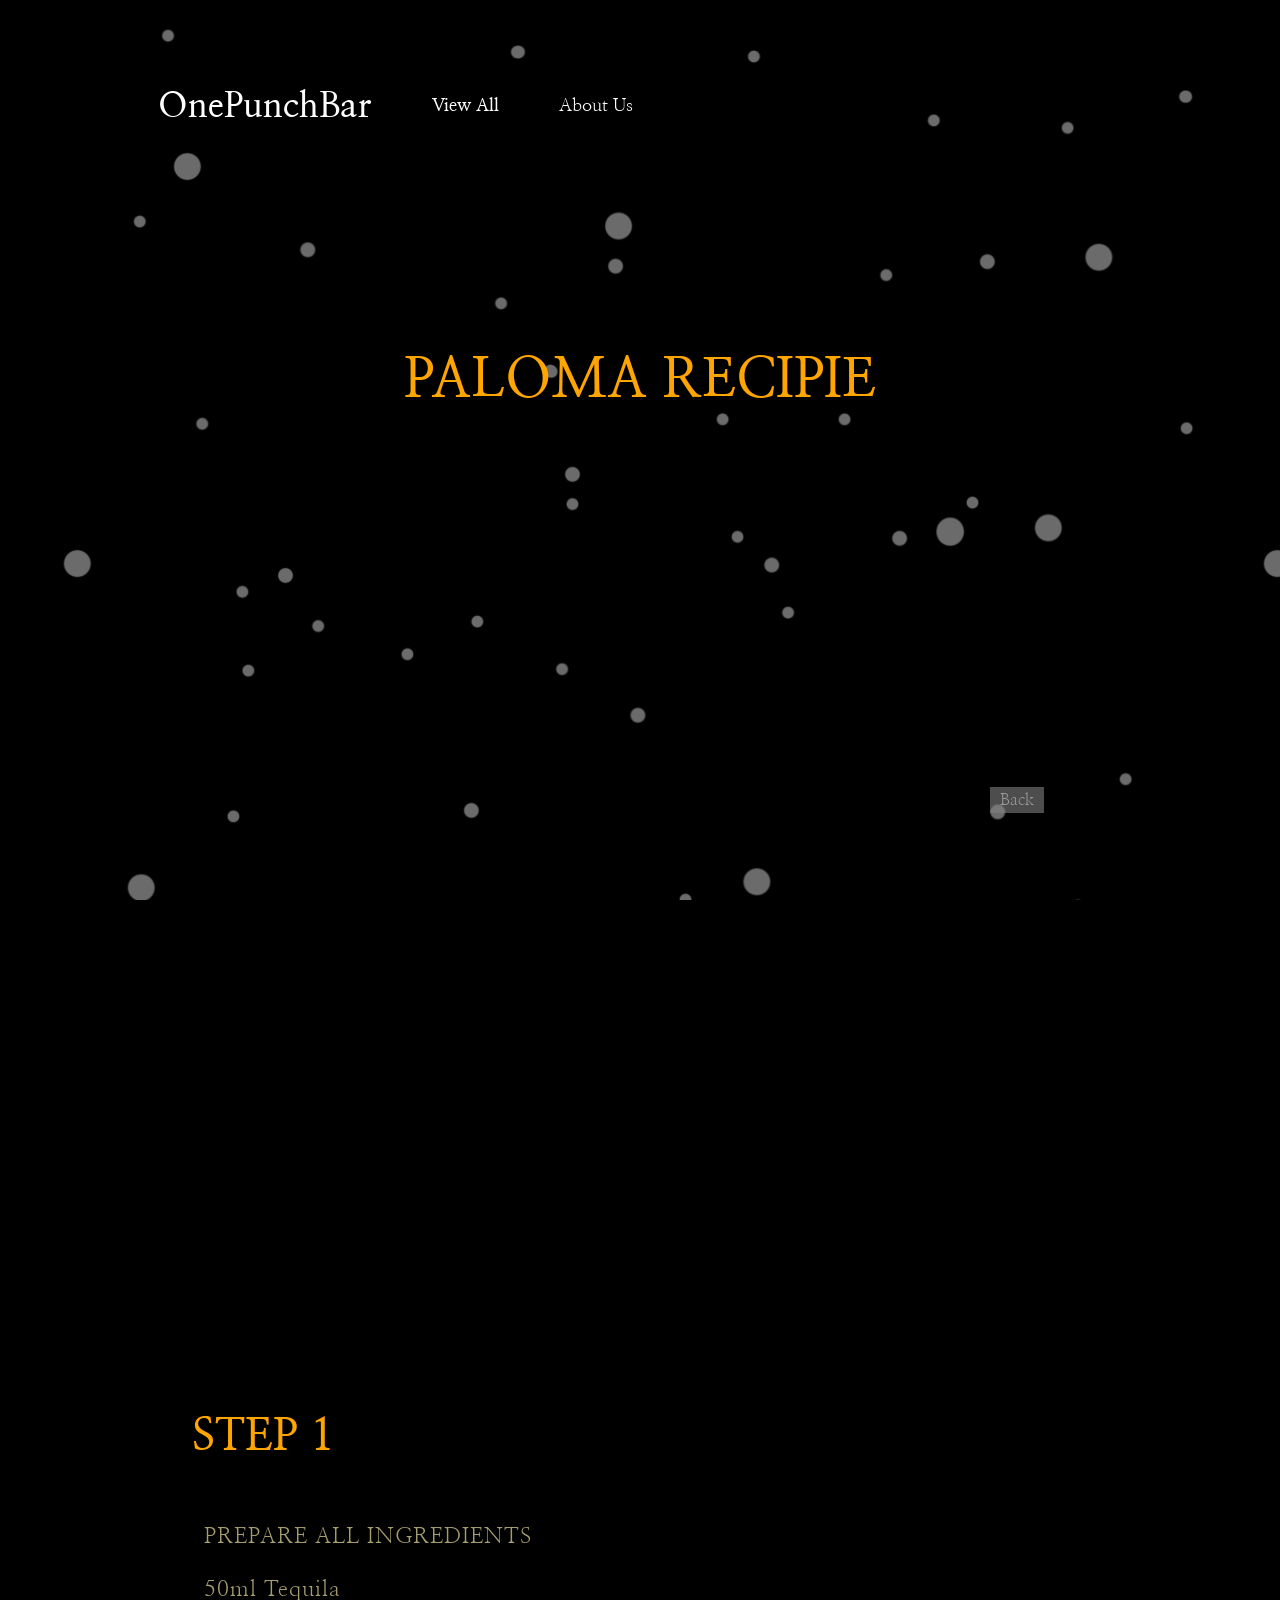
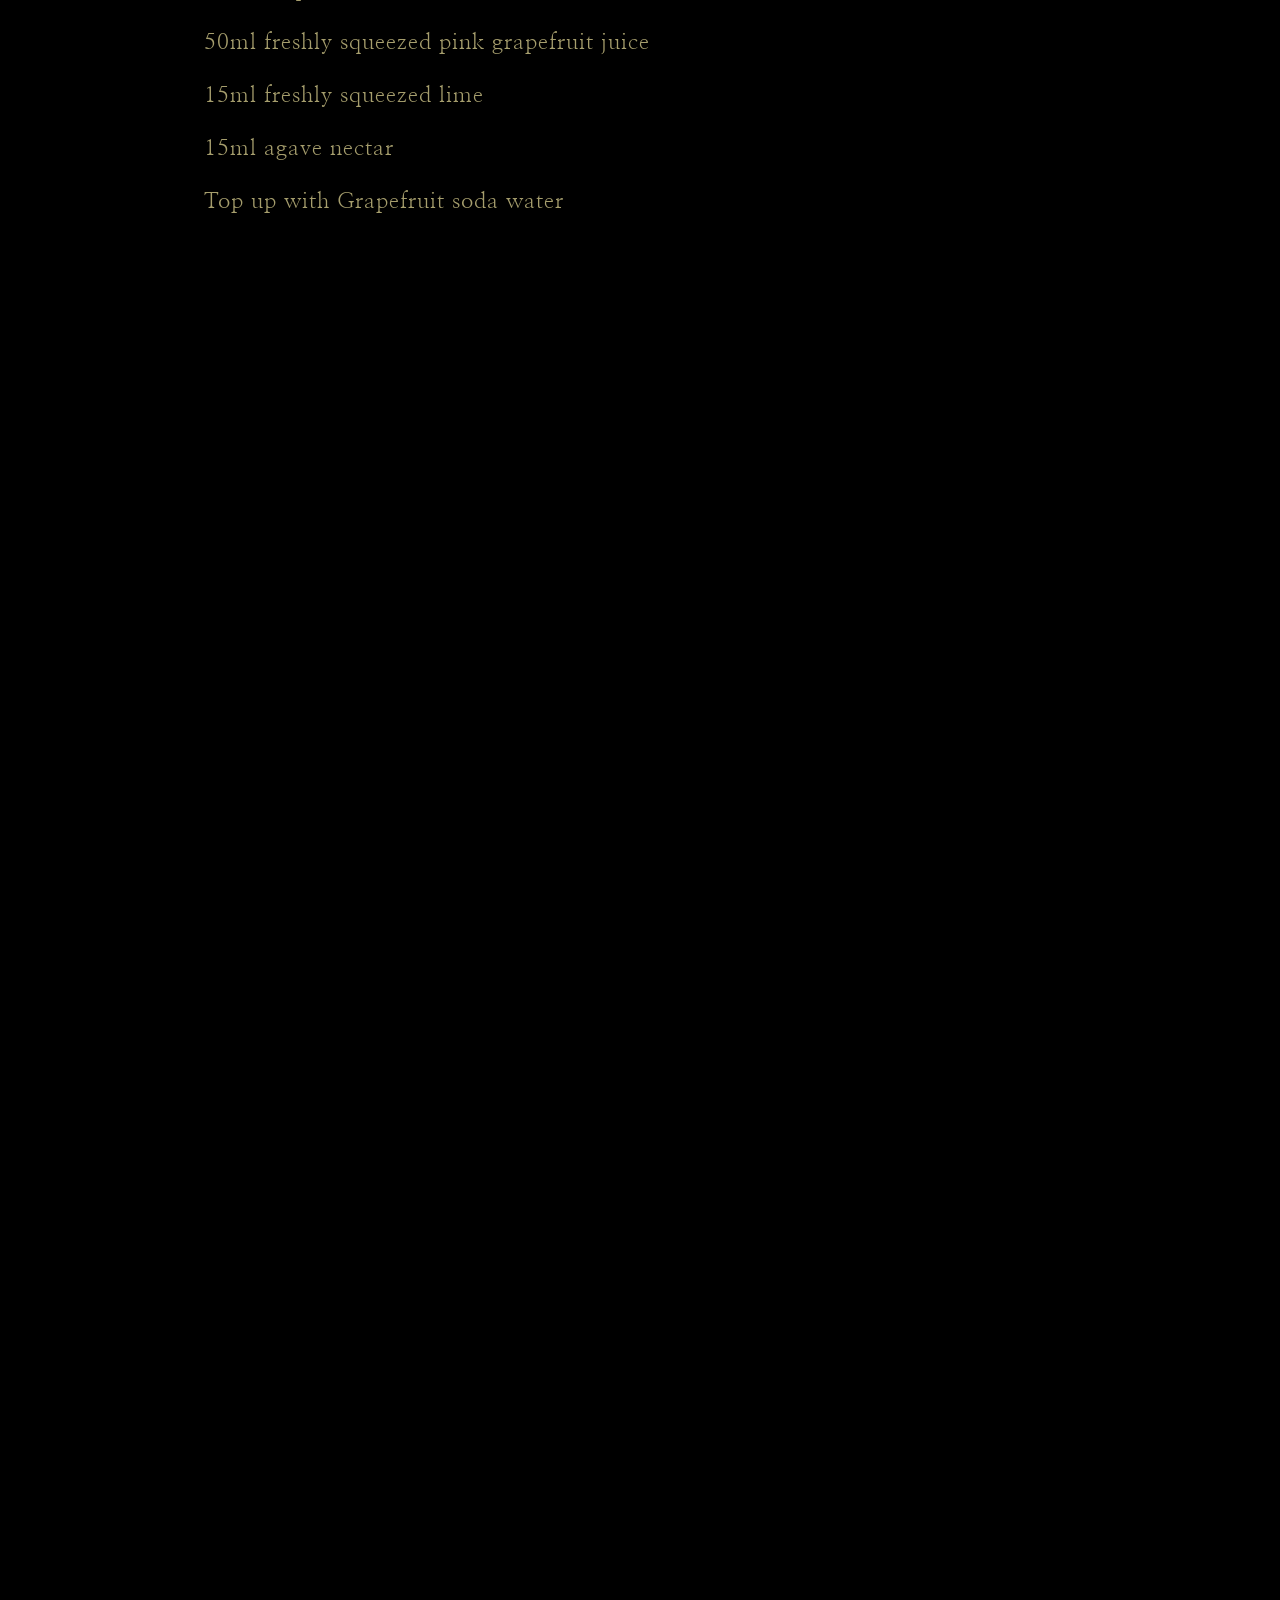
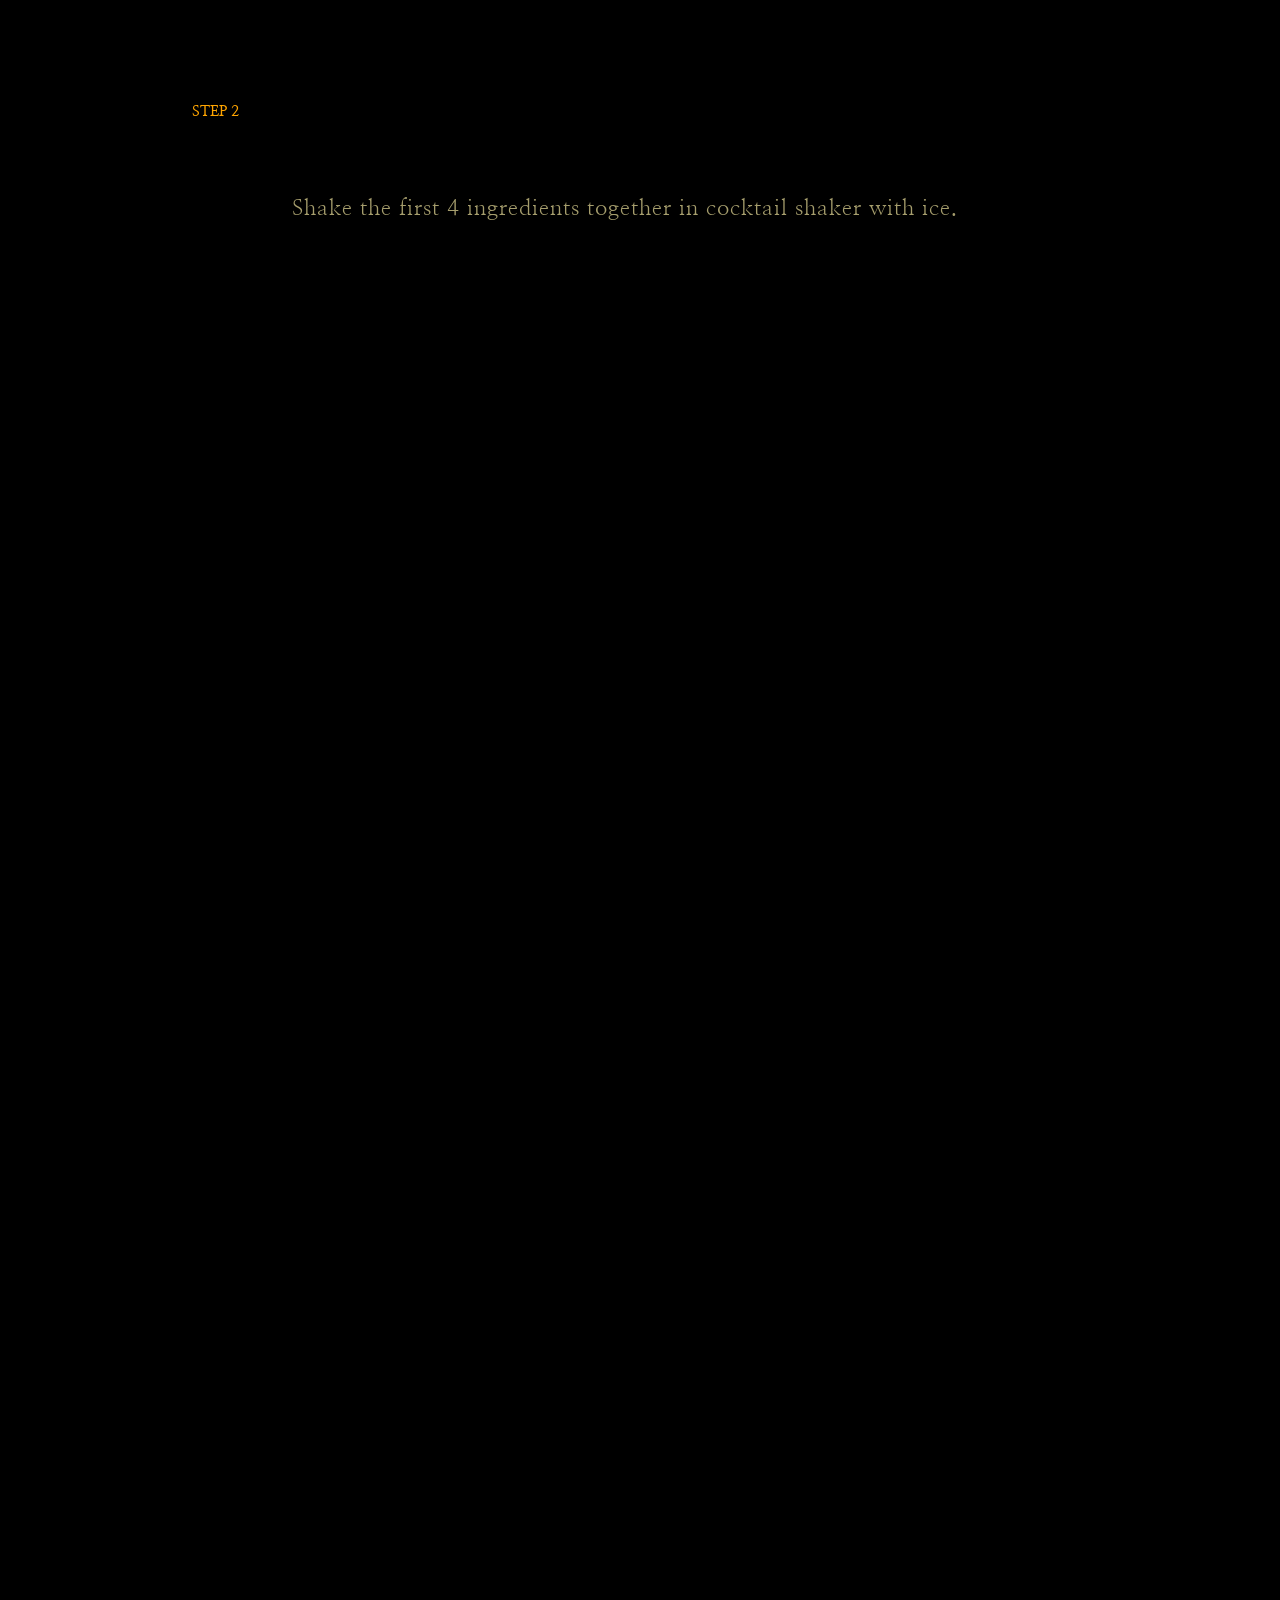
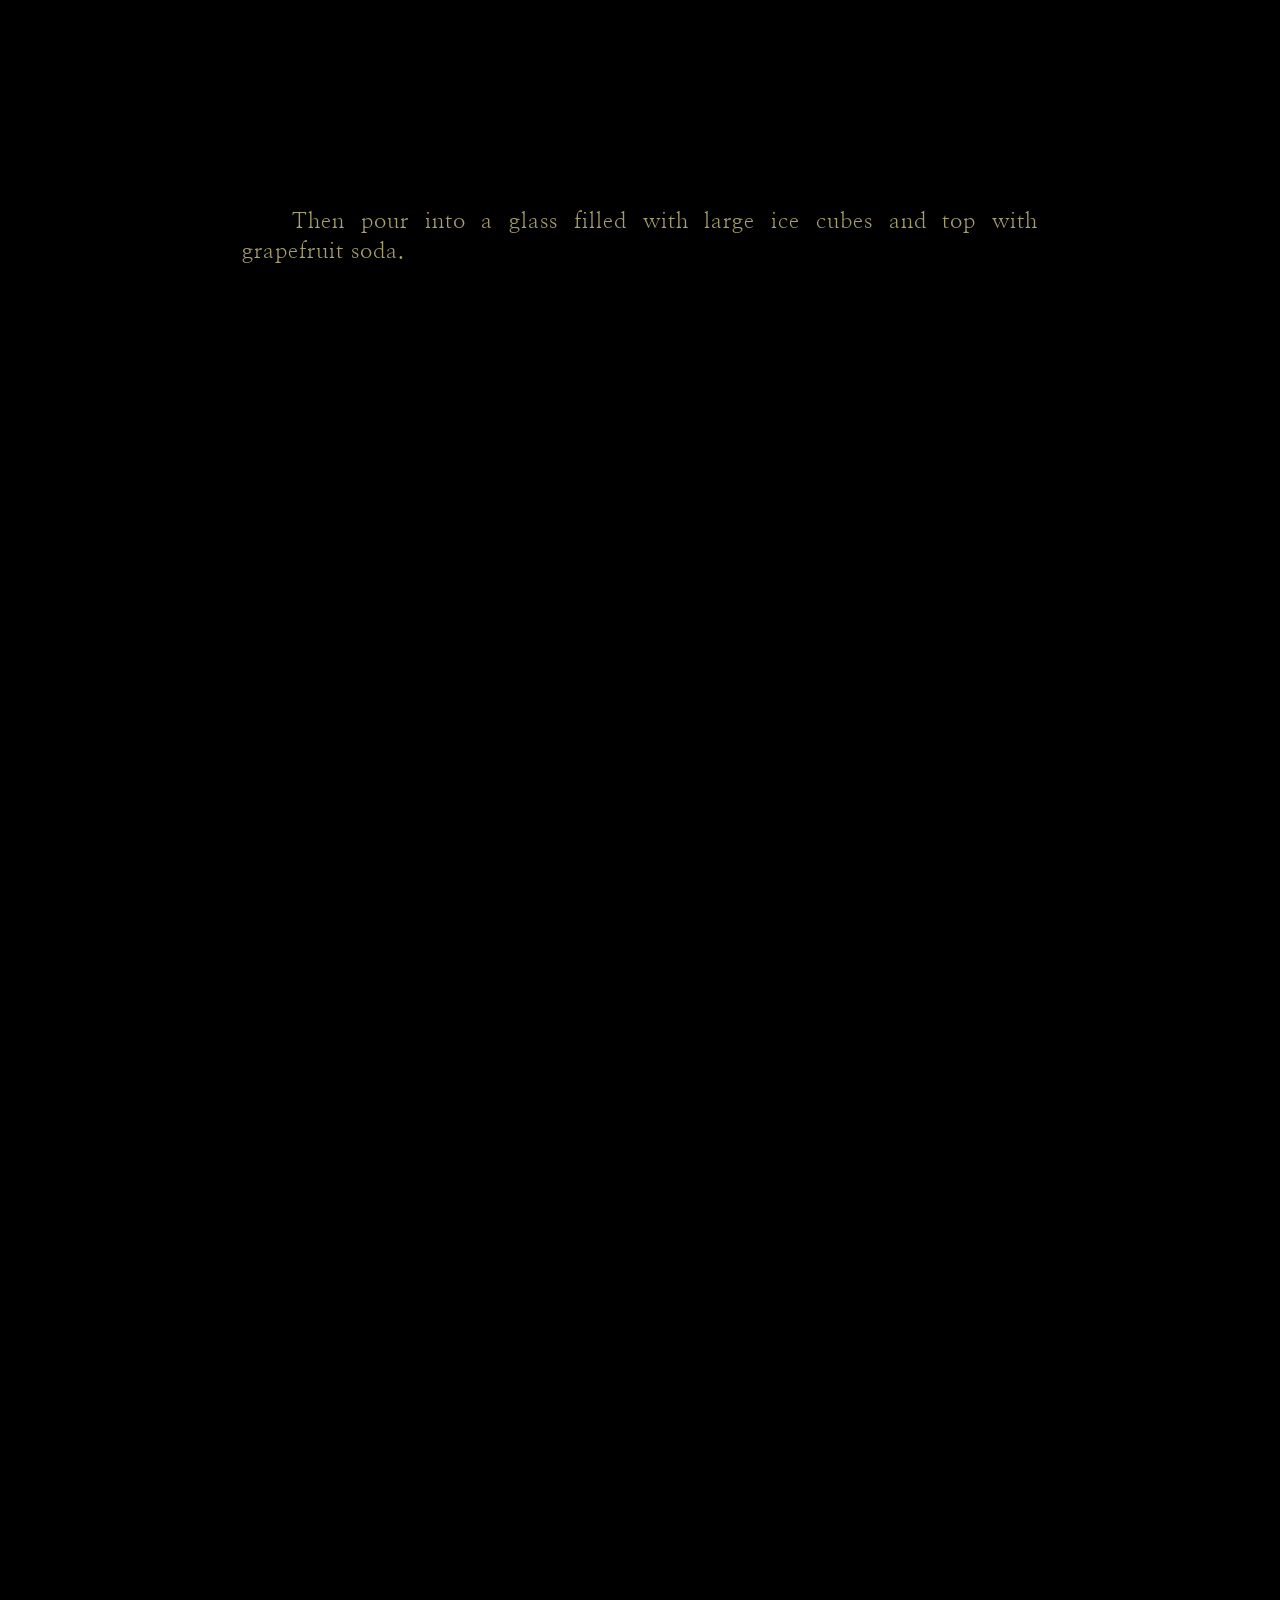
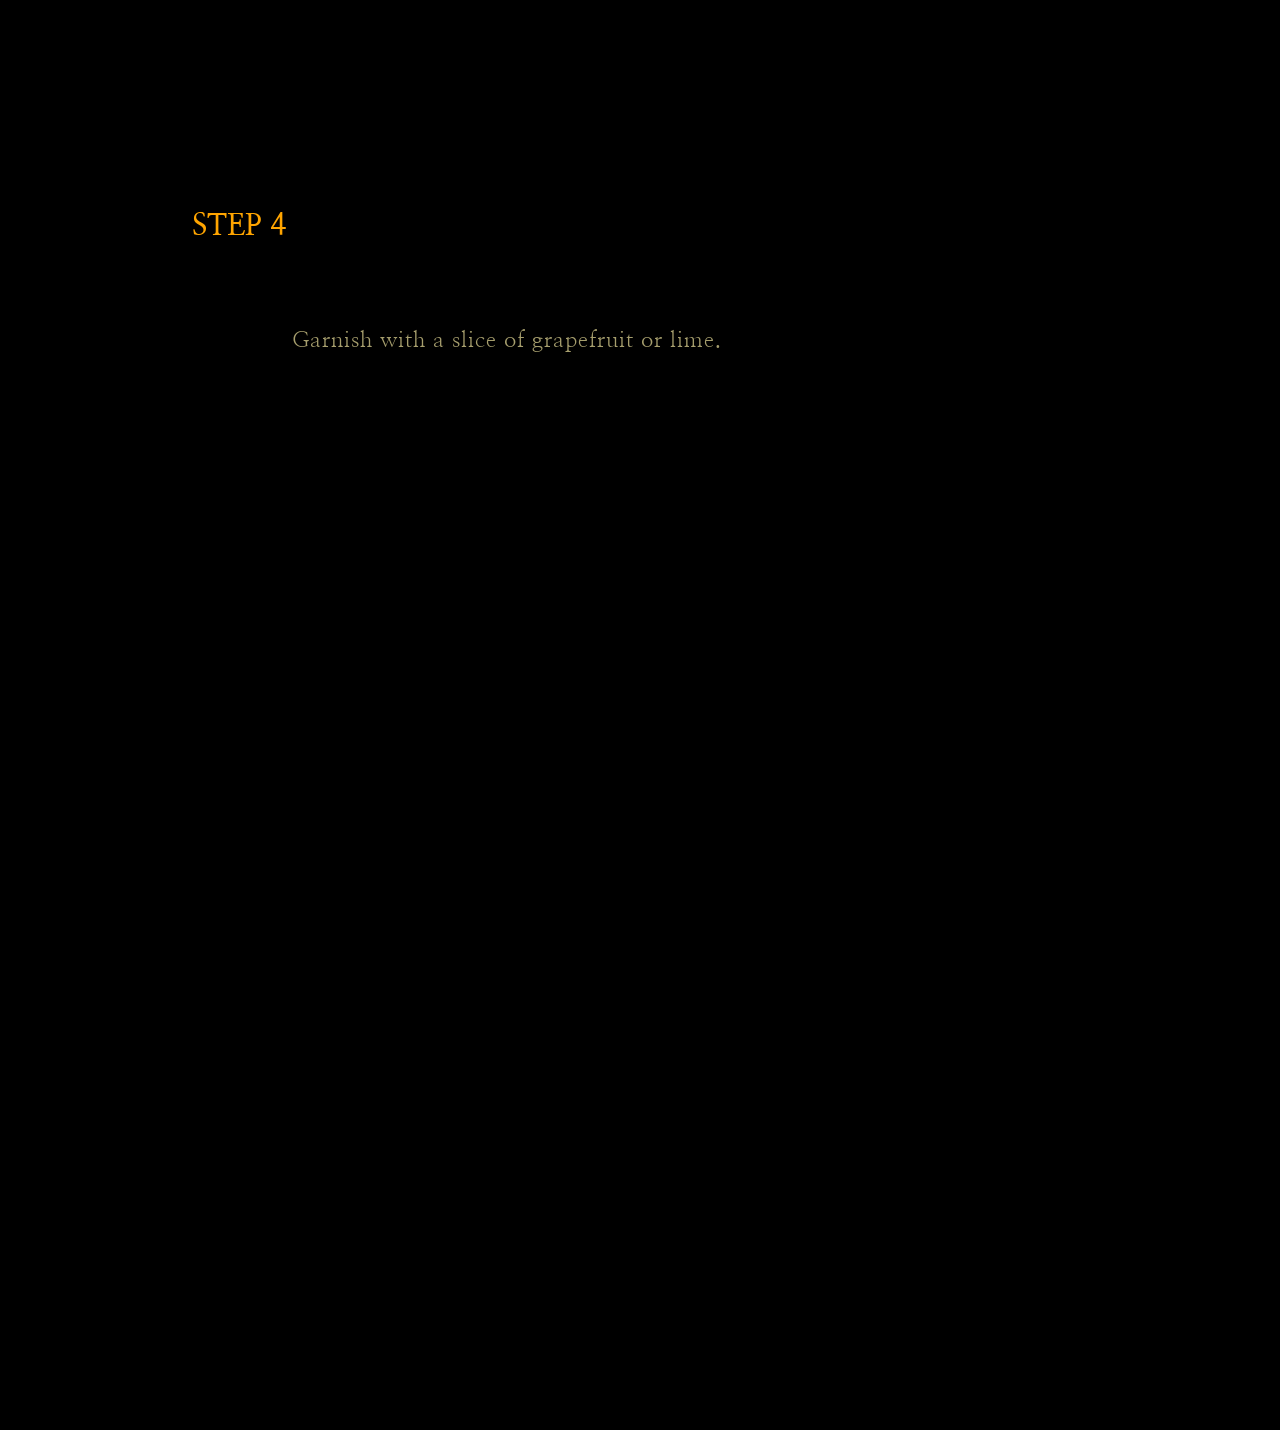
<file: a8/recipe3.html>
<!DOCTYPE html>
<html lang="en">
<head>
    <title>Paloma Recipe</title>
        <meta charset="UTF-8">
        <meta name="viewport" content="width=device-width, initial-scale=1">
        <link rel="stylesheet" type="text/css" href="Assets/recipe/recipe.css">
        <script src="Assets/recipe/recipe.js"></script>
        <link href="https://fonts.googleapis.com/css?family=Nanum+Myeongjo&display=swap" rel="stylesheet">
</head>

<body data-0="background-position:0px 0px;" data-100000="background-position:0px -50000px;">

    <!-- parallel scroll -->
    <div id="skrollr-body"></div>
    <script type="text/javascript" src="Assets/skrollr.min.js"></script>
    <script type="text/javascript">
        skrollr.init({
            forceHeight: false
        });
    </script>

    <!-- top nav -->
    <div class="header">
		  <a href="home.html" class="logo">OnePunchBar</a>
		  <div class="header-right">
		    <a class="active" href="#home">View All</a>
		    <a href="#about">About Us</a>
		  </div>
    </div>

    <!-- shrink name title -->
    <div id="name-bg">
        <h2 id="cocktail-name">Paloma Recipie</h2>
    </div>

    <div class="spacer"></div>


        <!-- description 1 -->
        <div class="info" id="step1" >
            <div style="height: 100px"></div>
            <h3 id="title1">Step 1</h3>
            <ul>
                <li>PREPARE ALL INGREDIENTS</li>
                <li href="#1">50ml Tequila</li>
                <li>50ml freshly squeezed pink grapefruit juice</li>
                <li>15ml freshly squeezed lime</li>
                <li>15ml agave nectar</li>
                <li>Top up with Grapefruit soda water</li>
            </ul>>
            <div class="videobox">
                <iframe src="https://www.youtube.com/embed/yC7B6g9lyYw" frameborder="0" allow="accelerometer; autoplay; encrypted-media; gyroscope; picture-in-picture" allowfullscreen></iframe>
            </div>
        </div>

        <div class="info" id="step1" >
            <div style="height: 100px"></div>
            <h3 id="title2">Step 2</h3>
            <p>
                Shake the first 4 ingredients together in cocktail shaker with ice.
            </p>
            <div class="videobox">
                <iframe src="https://www.youtube.com/embed/yC7B6g9lyYw" frameborder="0" allow="accelerometer; autoplay; encrypted-media; gyroscope; picture-in-picture" allowfullscreen></iframe>
            </div>
        </div>

        <div class="info" id="step1" >
            <div style="height: 100px"></div>
            <h3 id="title3">Step 3</h3>
            <p> Then pour into a glass filled with large ice cubes and top with grapefruit soda.</p>
            <div class="videobox">
                <iframe src="https://www.youtube.com/embed/yC7B6g9lyYw" frameborder="0" allow="accelerometer; autoplay; encrypted-media; gyroscope; picture-in-picture" allowfullscreen></iframe>
            </div>
        </div>

        <div class="info" id="step1" >
            <div style="height: 100px"></div>
            <h3 id="title4">Step 4</h3>
            <p> Garnish with a slice of grapefruit or lime. </p>
            <div class="videobox">
                <iframe src="https://www.youtube.com/embed/yC7B6g9lyYw" frameborder="0" allow="accelerometer; autoplay; encrypted-media; gyroscope; picture-in-picture" allowfullscreen></iframe>
            </div>
        </div>

        <!-- go to recipie btn -->
        <div class="recipe">
            <a href="cocktail1.html" id="recipe-btn">Back</a>
        </div>

       <!-- scroll indicator-->

        <div class="indicator">
            <div class="progress-container">
                <div class="progress-bar" id="myBar"></div>
            </div>  
        </div>

</body>

</html>
</file>
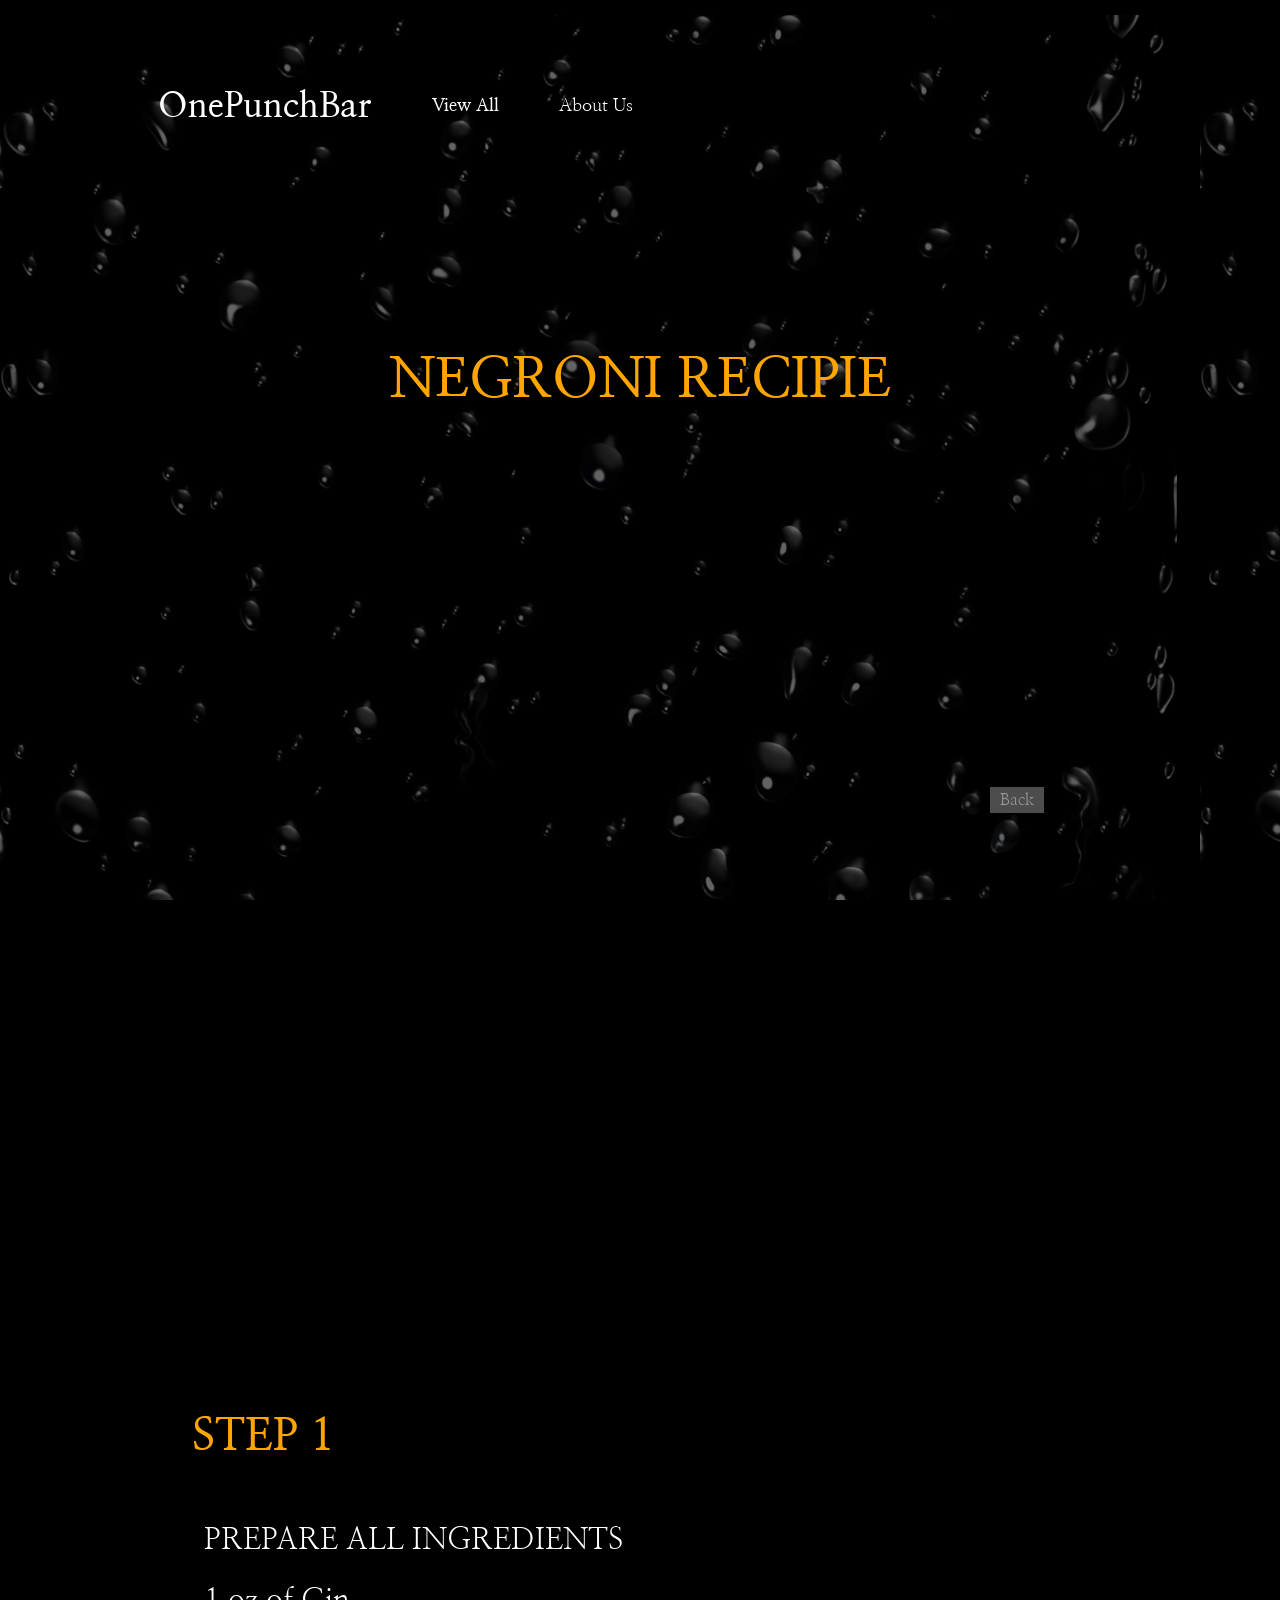
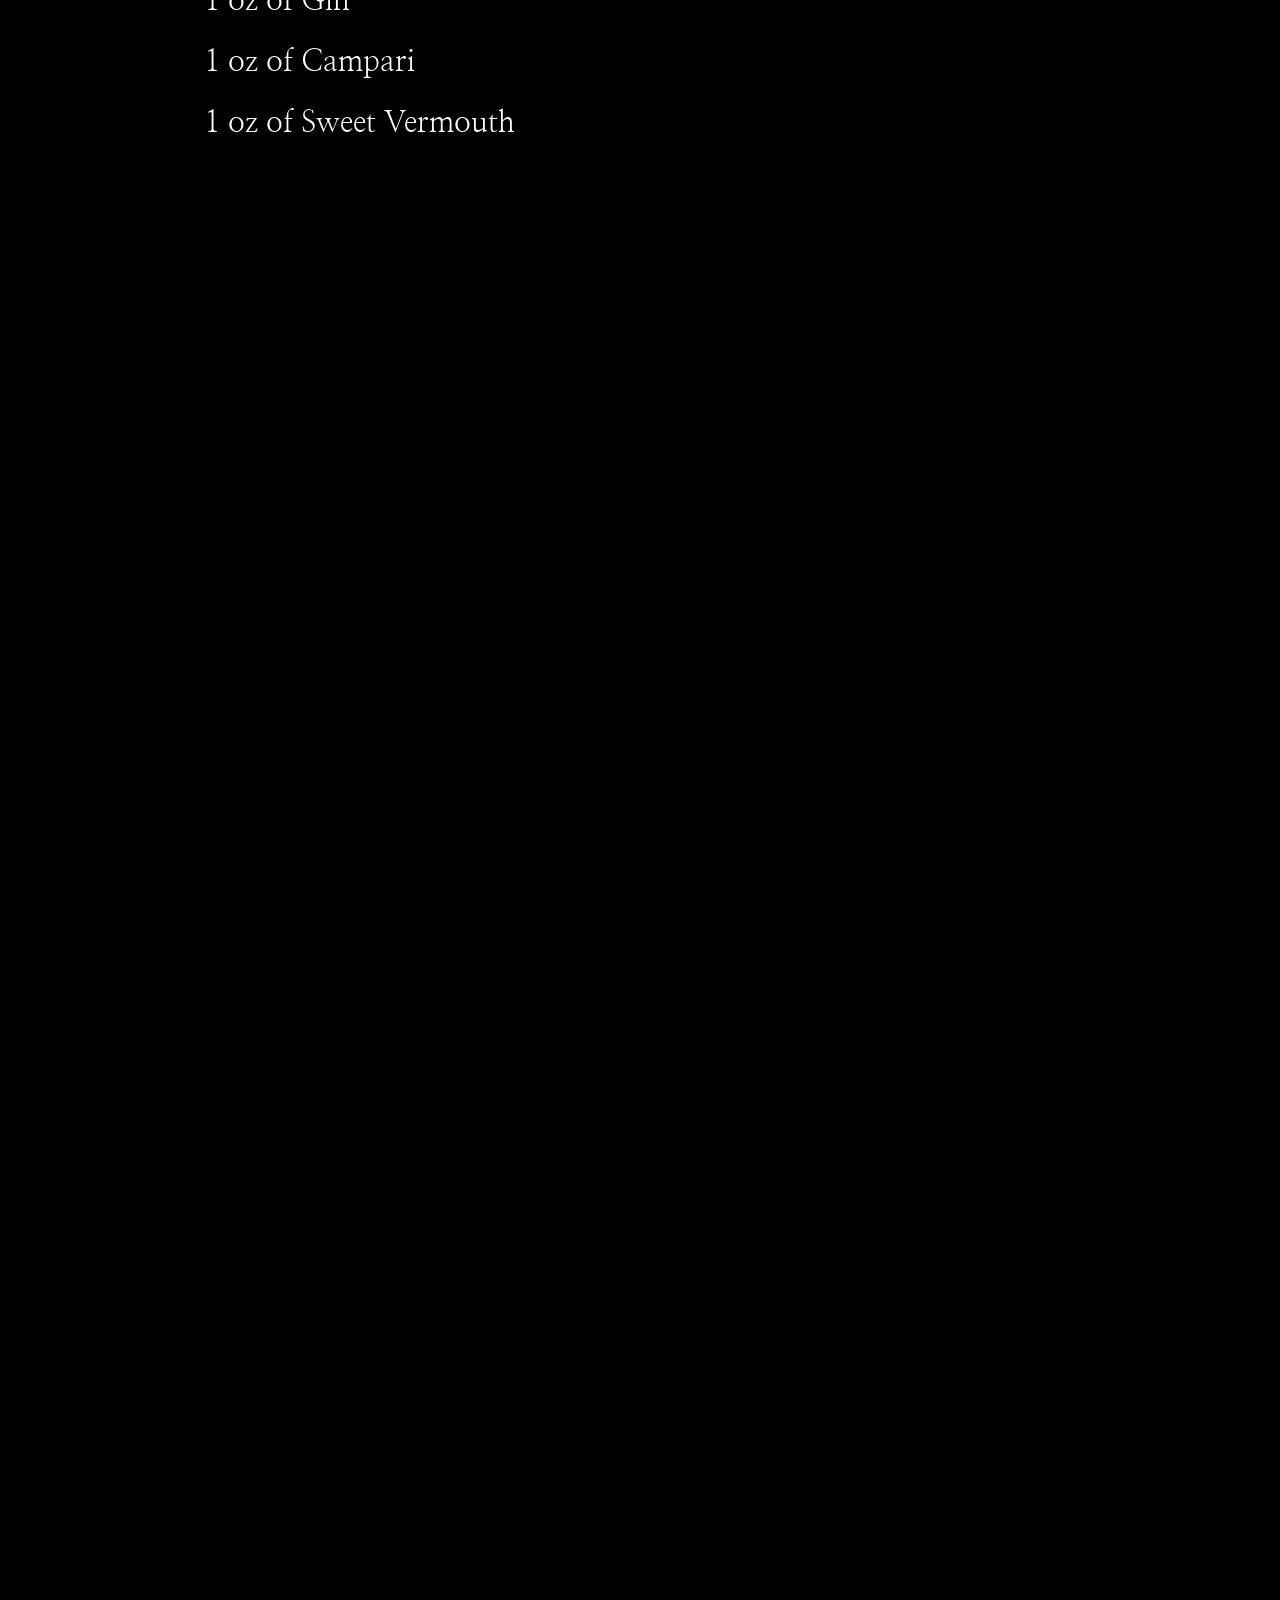
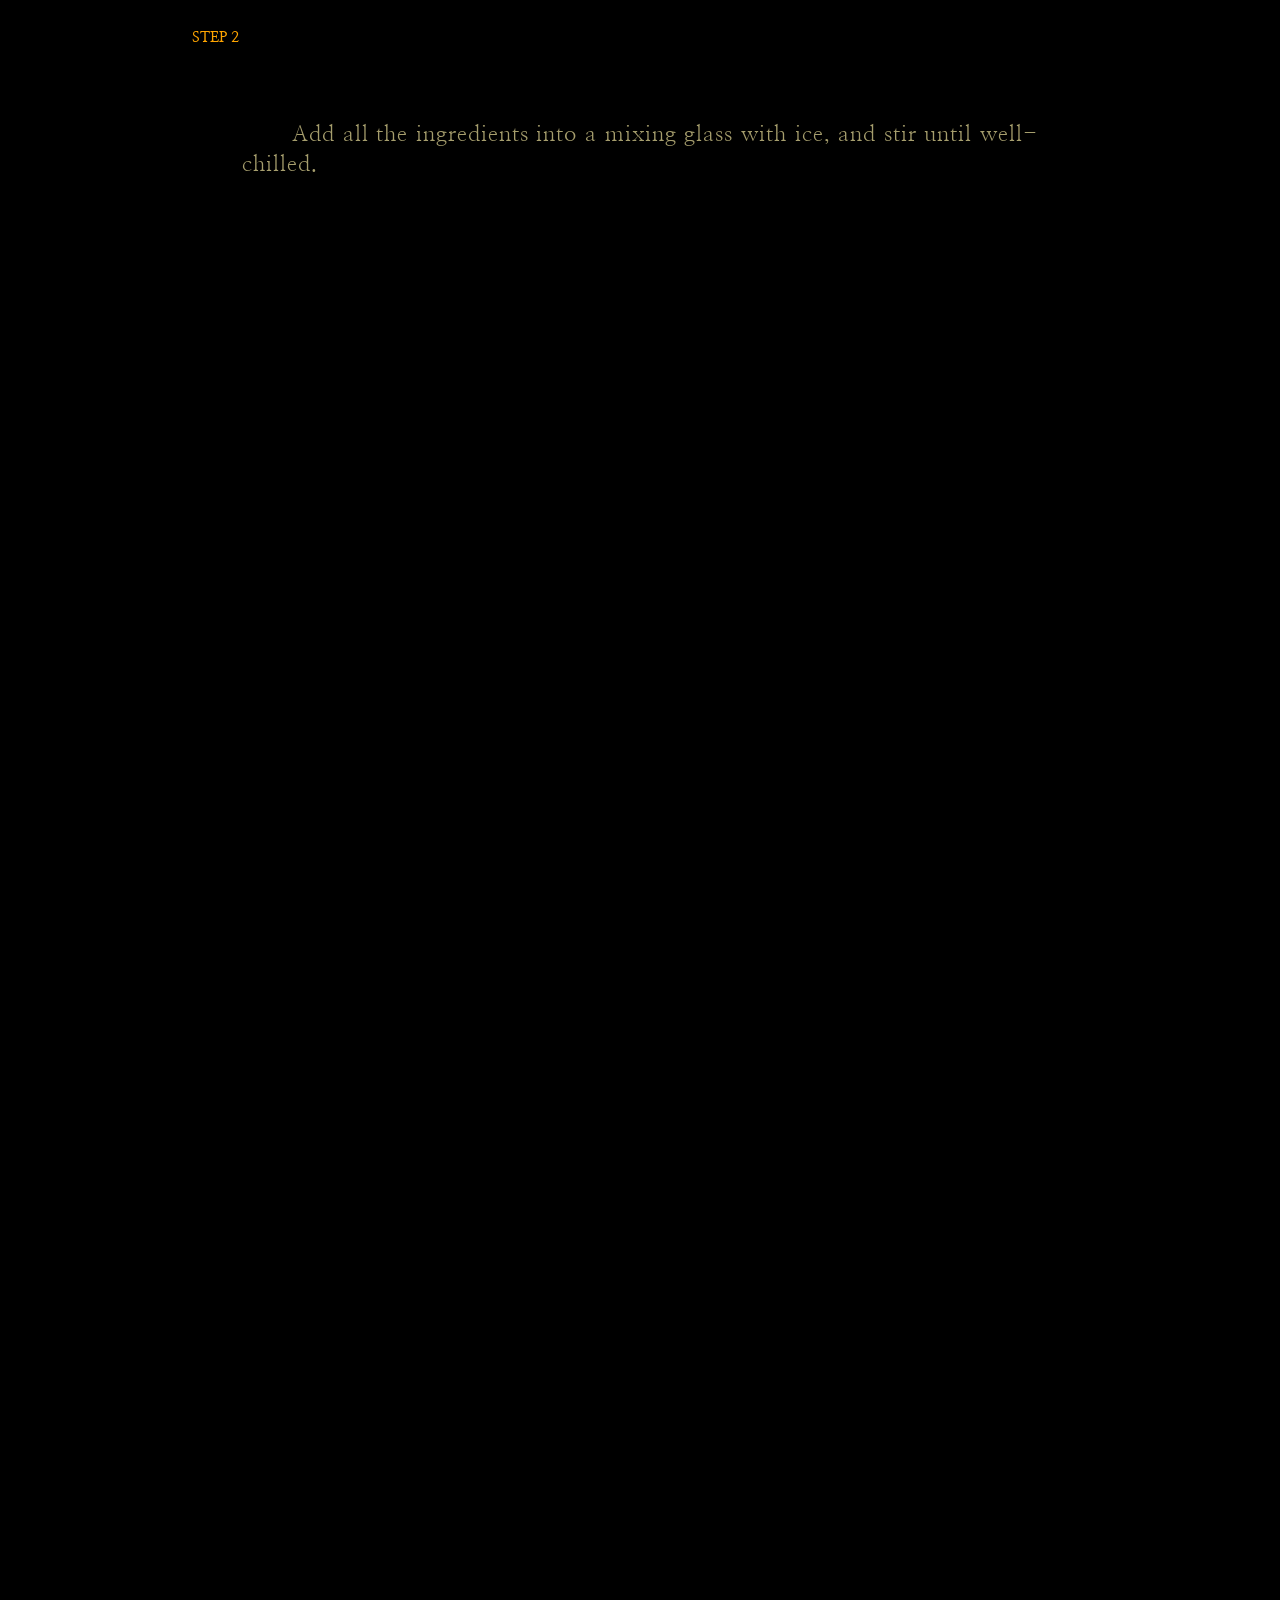
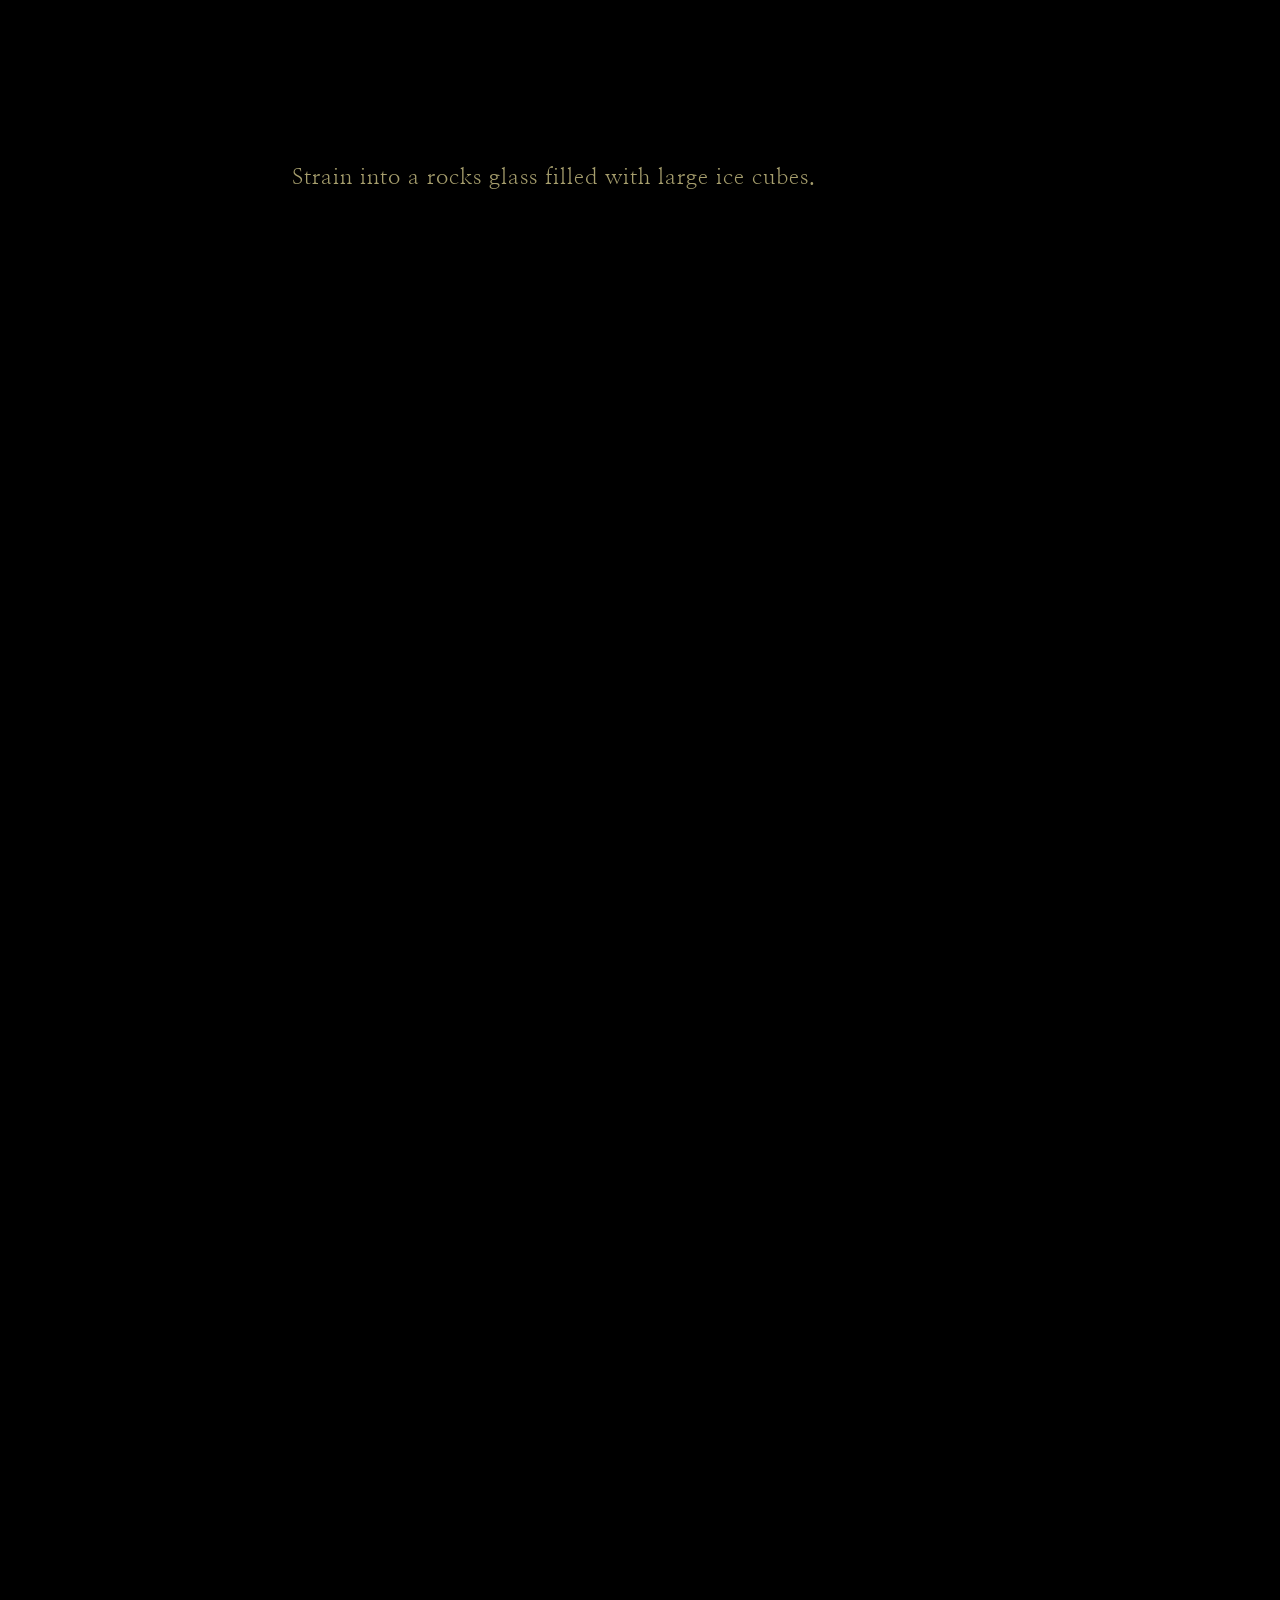
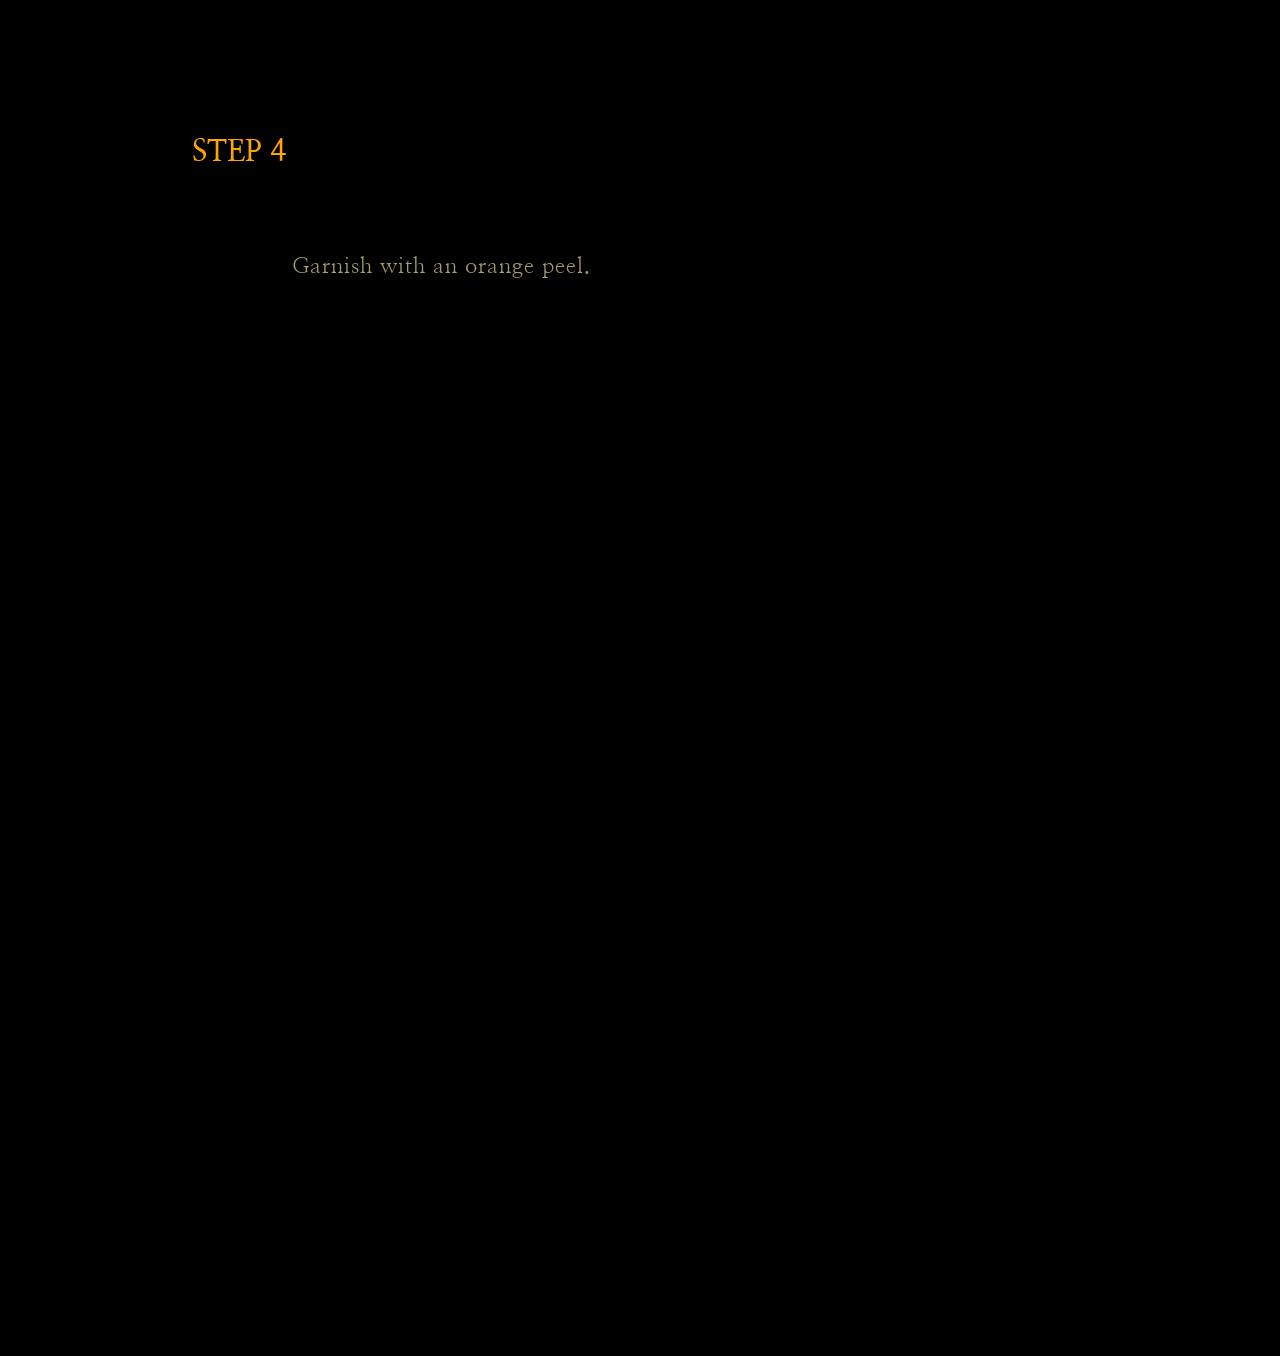
<file: assgn8/recipe.html>
<!DOCTYPE html>
<html lang="en">
<head>
    <title>Negroni Recipe</title>
        <meta charset="UTF-8">
        <meta name="viewport" content="width=device-width, initial-scale=1">
        <link rel="stylesheet" type="text/css" href="Assets/recipe/recipe.css">
        <script src="Assets/recipe/recipe.js"></script>
        <link href="https://fonts.googleapis.com/css?family=Nanum+Myeongjo&display=swap" rel="stylesheet">
</head>

<body data-0="background-position:0px 0px;" data-100000="background-position:0px -50000px;">

    <!-- parallel scroll -->
    <div id="skrollr-body"></div>
    <script type="text/javascript" src="Assets/skrollr.min.js"></script>
    <script type="text/javascript">
        skrollr.init({
            forceHeight: false
        });
    </script>

    <!-- top nav -->
    <div class="header">
		  <a href="home.html" class="logo">OnePunchBar</a>
		  <div class="header-right">
		    <a class="active" href="#home">View All</a>
		    <a href="#about">About Us</a>
		  </div>
    </div>

    <!-- shrink name title -->
    <div id="name-bg">
        <h2 id="cocktail-name">Negroni Recipie</h2>
    </div>

    <div class="spacer"></div>


        <!-- description 1 -->
        <div class="info" id="step1" >
            <div style="height: 100px"></div>
            <h3 id="title1">Step 1</h3>
            <ul>
                <li>PREPARE ALL INGREDIENTS</li>
                <li href="#1">1 oz of Gin</li>
                <li>1 oz of Campari</li>
                <li>1 oz of Sweet Vermouth</li>
            </ul>>
            <div class="videobox">
                <iframe src="https://www.youtube.com/embed/yC7B6g9lyYw" frameborder="0" allow="accelerometer; autoplay; encrypted-media; gyroscope; picture-in-picture" allowfullscreen></iframe>
            </div>
        </div>

        <div class="info" id="step1" >
            <div style="height: 100px"></div>
            <h3 id="title2">Step 2</h3>
            <p>
                Add all the ingredients into a mixing glass with ice, and stir until well-chilled.
            </p>
            <div class="videobox">
                <iframe src="https://www.youtube.com/embed/yC7B6g9lyYw" frameborder="0" allow="accelerometer; autoplay; encrypted-media; gyroscope; picture-in-picture" allowfullscreen></iframe>
            </div>
        </div>

        <div class="info" id="step1" >
            <div style="height: 100px"></div>
            <h3 id="title3">Step 3</h3>
            <p> Strain into a rocks glass filled with large ice cubes.</p>
            <div class="videobox">
                <iframe src="https://www.youtube.com/embed/yC7B6g9lyYw" frameborder="0" allow="accelerometer; autoplay; encrypted-media; gyroscope; picture-in-picture" allowfullscreen></iframe>
            </div>
        </div>

        <div class="info" id="step1" >
            <div style="height: 100px"></div>
            <h3 id="title4">Step 4</h3>
            <p> Garnish with an orange peel. </p>
            <div class="videobox">
                <iframe src="https://www.youtube.com/embed/yC7B6g9lyYw" frameborder="0" allow="accelerometer; autoplay; encrypted-media; gyroscope; picture-in-picture" allowfullscreen></iframe>
            </div>
        </div>

       

        <!-- go to recipie btn -->
        <div class="recipe">
            <a href="cocktail1.html" id="recipe-btn">Back</a>
        </div>

   

    <!-- scroll indicator-->

    <div class="indicator">
        <div class="progress-container">
            <div class="progress-bar" id="myBar"></div>
        </div>  
    </div>

    


   
</body>

</html>
</file>
<file: a8/Assets/cocktail/cocktail1.css>
* {box-sizing: border-box;}

/*background effect*/
body {
  background:url("bubbles7.png") repeat fixed;
  align-content: center;
  margin: 5% 0%;
  font-family: 'Nanum Myeongjo', serif;
  align-content: center;
  background-color: #363531;
}
#center {
  width:90%;
  padding:1em;
  margin:1em auto;
  border:1px solid #bbb;
}
html {
  scroll-behavior: smooth;
}

/*top bar*/
.header {
  overflow: hidden;
  padding: 20px 10px;
  position: fixed;
  z-index: 10;
}
.header a {
  float: left;
  color: grey;
  text-align: center;
  padding: 30px;
  text-decoration: none;
  font-size: 18px; 
  line-height: 25px;
  border-radius: 4px;
  font-weight: 300;
}

.header .logo {
  font-size: 35px;
  color: grey;
}

.header a:hover {
  color: orange;
}

.header a.active {
  color: white;
  font-weight: 600;
}

.header-right {
  float: right;
}

@media screen and (max-width: 500px) {
  .header a {
    float: none;
    display: block;
    text-align: left;
  }
  .header-right {
    float: none;
  }
}


/*info text*/
.info{
  padding-top: 300px;
  align-content: center;
  width: 70%;
  max-width: 800px;
  margin: auto;
  top: 300px;
  height: 600;
}
.info p{
  text-indent: 50px;
  text-align: justify;
  letter-spacing: 1px;
  line-height: 30px;
  color: #a69e6d;
  font-size: 22px;
  font-weight: 100;
}
.info h3{
  color:#fa7e02;
  font-size: 25px;
  font-weight: 300;
  font-style: italic;
}
.info h4{
  color:grey;
  font-size: 5px;
  font-weight: 100;
  font-style: italic;
}


/*spacer*/
.spacer {
  min-height: 500px; 
}

/*recipie btn*/
.recipe{
  position: fixed;
  bottom: 10%;
  right: 15%;
  width: 100px;
  font-weight: 500;
  z-index: 100;
  text-decoration: none;

}
.recipe a {
  background-color: grey;
  color: white;
  padding: 5px 10px;
  text-align: center;
  font-size: 16px;
  margin: 4px 2px;
  opacity: 0.8;
  transition: 0.1s;
  text-decoration: none;
}
.recipe a :hover {
  background-color: orange;
  transition: 0.1s;
}


/*parallel scrolling*/
.parallax {
  min-height: 700px; 
  background-attachment: scroll;
  background-position: center;
  background-repeat: no-repeat;
  background-size: auto;
  margin-top: 600px;
  opacity: 0.5;
}

/*shrink title*/
#name-bg {
  overflow: hidden;
  padding: 300px 0px;
  transition: 0.4s;
  position: fixed;
  width: 100%;
  top: 0;
  z-index: 0.5;
  align-content: center;
  margin: auto;
}

#name-bg #cocktail-name {
  font-size: 75px;
  font-weight: 600;
  text-align: center;
  text-transform: uppercase;
  color: orange;
  transition: 0.8s;
  align-content: center;
}

@media screen and (max-width: 100%) {
  #name-bg {
    padding: 20px 0px !important;
    align-content: center;
    margin: auto;
  }
}

/*scroll indicator*/
.indicator {
  position: fixed;
  top: 0;
  z-index: 1;
  width: 100%;
  background-color: black;
}

.progress-container {
  width: 100%;
  height: 15px;
  background: black;
}

.progress-bar {
  height: 15px;
  background: #ffc66b;
  width: 0%;
}
</file>
<file: a8/Assets/recipe/recipe.css>
* {box-sizing: border-box;}

/*background effect*/
body {
  background:url("bubbles7.png") repeat fixed;
  align-content: center;
  margin: 5% 0%;
  font-family: 'Nanum Myeongjo', serif;
  align-content: center;
  background-color: black;
}
#center {
  width:90%;
  padding:1em;
  margin:1em auto;
  border:1px solid #bbb;

}
html {
  scroll-behavior: smooth;
}

/*top nav bar*/
.header {
  overflow: hidden;
  padding: 0% 10%;
  position: fixed;
  z-index: 1;
}
.header a {
  float: left;
  color: white;
  text-align: center;
  padding: 30px;
  text-decoration: none;
  font-size: 18px; 
  line-height: 25px;
  border-radius: 4px;
  font-weight: 300;
}
.header .logo {
  font-size: 35px;
  font-weight: bold;
}
.header a:hover {
  color: orange;
}
.header a.active {
  color: white;
  font-weight: 600;
}
.header-right {
  float: right;
}

@media screen and (max-width: 500px) {
  .header a {
    float: none;
    display: block;
    text-align: left;
  }
  .header-right {
    float: none;
  }
}

/*recipe steps*/
.info{
  border-top: 500px;
  padding-top: 400px;
  padding-bottom: 400px;
  align-content: center;
  width: 70%;
  max-width: 80%;
  margin: auto;
  top: 500px;
  min-height: 800px;
  background-attachment: scroll;
  background-position: center;
  background-repeat: no-repeat;
  background-size: cover;
}

.info p{
  padding: 50px;
  text-indent: 50px;
  text-align: justify;
  letter-spacing: 1px;
  line-height: 30px;
  color: #a69e6d;
  font-size: 22px;
  font-weight: 100;
}

.info ul {
  list-style-type: none;
  padding: 0;
  margin: 0;
}

.info ul li {
  margin-top: -1px; 
  padding: 12px;
  letter-spacing: 1px;
  line-height: 30px;
  color: #a69e6d;
  font-size: 22px;
  font-weight: 100;
}
.videobox {
  position: relative;
  padding-bottom: 56.25%;
  padding-top: 35px;
  height: 0;
  overflow: hidden;
  margin: auto;
  display: block;
}
.videobox iframe {
  position: absolute;
  top:0;
  left: 0;
  width: 100%;
  height: 100%;
  border: none;
  
}

/*back btn*/
.recipe{
  position: fixed;
  bottom: 10%;
  right: 15%;
  width: 100px;
  font-weight: 500;
  z-index: 100;

}
.recipe a {
  background-color: grey;
  border: none;
  color: white;
  padding: 5px 10px;
  text-align: center;
  font-size: 16px;
  margin: 4px 2px;
  opacity: 0.6;
  transition: 0.6s;
  text-decoration: none;
}
.recipe a :hover {opacity: 0.5}

/*space*/
.spacer {
  min-height: 800px; 
}

/*shrink title */
#name-bg {
  overflow: hidden;
  padding: 300px 0px;
  transition: 0.6s;
  position: fixed;
  width: 100%;
  top: 0;
  z-index: 0.9;
  align-content: center;
  margin: auto;
}
#name-bg #cocktail-name {
  font-size: 55px;
  font-weight: 600;
  text-align: center;
  text-transform: uppercase;
  transition: 0.6s;
  align-content: center;
}

#title1 {
  font-size: 55px;
  font-weight: 600;
  text-align: left;
  text-transform: uppercase;
  transition: 0.3s;
  align-content: center;
}
#title2 {
  font-size: 55px;
  font-weight: 600;
  text-align: left;
  text-transform: uppercase;
  transition: 0.3s;
  align-content: center;
}
#title3 {
  font-size: 55px;
  font-weight: 600;
  text-align: left;
  text-transform: uppercase;
  transition: 0.3s;
  align-content: center;
}
#title4 {
  font-size: 55px;
  font-weight: 600;
  text-align: left;
  text-transform: uppercase;
  transition: 0.3s;
  align-content: center;
}


/*scroll indicator*/
.indicator {
  position: fixed;
  top: 0;
  z-index: 1;
  width: 100%;
  background-color: black;
}

.progress-container {
  width: 100%;
  height: 15px;
  background: black;
}

.progress-bar {
  height: 15px;
  background: #ffc66b;
  width: 0%;
}
</file>
<file: assgn8/Assets/recipe/recipe.css>
* {box-sizing: border-box;}

/*background effect*/
body {
  background:url(bubbles4.png) repeat fixed;
  align-content: center;
  margin: 5% 0%;
  font-family: 'Nanum Myeongjo', serif;
  align-content: center;
  background-color: black;
}
#center {
  width:90%;
  padding:1em;
  margin:1em auto;
  border:1px solid #bbb;

}
html {
  scroll-behavior: smooth;
}

/*top nav bar*/
.header {
  overflow: hidden;
  padding: 0% 10%;
  position: fixed;
  z-index: 1;
}
.header a {
  float: left;
  color: white;
  text-align: center;
  padding: 30px;
  text-decoration: none;
  font-size: 18px; 
  line-height: 25px;
  border-radius: 4px;
  font-weight: 300;
}
.header .logo {
  font-size: 35px;
  font-weight: bold;
}
.header a:hover {
  color: orange;
}
.header a.active {
  color: white;
  font-weight: 600;
}
.header-right {
  float: right;
}

@media screen and (max-width: 500px) {
  .header a {
    float: none;
    display: block;
    text-align: left;
  }
  .header-right {
    float: none;
  }
}

/*recipe step text*/
.info{
  border-top: 500px;
  padding-top: 400px;
  padding-bottom: 400px;
  align-content: center;
  width: 70%;
  max-width: 80%;
  margin: auto;
  top: 500px;
  min-height: 800px;
  background-attachment: scroll;
  background-position: center;
  background-repeat: no-repeat;
  background-size: cover;
}

.info p{
  padding: 50px;
  text-indent: 50px;
  text-align: justify;
  letter-spacing: 1px;
  line-height: 30px;
  color: #a69e6d;
  font-size: 22px;
  font-weight: 100;
}

.info ul {
  list-style-type: none;
  padding: 0;
  margin: 0;
}

.info ul li {
  margin-top: -1px; 
  padding: 12px;
  color: white;
  font-size: 30px;
}
.videobox {
  position: relative;
  padding-bottom: 56.25%;
  padding-top: 35px;
  height: 0;
  overflow: hidden;
  margin: auto;
  display: block;
}
.videobox iframe {
  position: absolute;
  top:0;
  left: 0;
  width: 100%;
  height: 100%;
  border: none;
  
}

/*recipie btn*/
.recipe{
  position: fixed;
  bottom: 10%;
  right: 15%;
  width: 100px;
  font-weight: 500;
  z-index: 100;

}
.recipe a {
  background-color: grey;
  border: none;
  color: white;
  padding: 5px 10px;
  text-align: center;
  font-size: 16px;
  margin: 4px 2px;
  opacity: 0.6;
  transition: 0.6s;
  text-decoration: none;
}
.recipe a :hover {opacity: 0.5}

.spacer {
  min-height: 800px; 
}

/*shrink title */
#name-bg {
  overflow: hidden;
  padding: 300px 0px;
  transition: 0.6s;
  position: fixed;
  width: 100%;
  top: 0;
  z-index: 0.9;
  align-content: center;
  margin: auto;
}
#name-bg #cocktail-name {
  font-size: 55px;
  font-weight: 600;
  text-align: center;
  text-transform: uppercase;
  transition: 0.6s;
  align-content: center;
}

#title1 {
  font-size: 55px;
  font-weight: 600;
  text-align: left;
  text-transform: uppercase;
  transition: 0.3s;
  align-content: center;
}
#title2 {
  font-size: 55px;
  font-weight: 600;
  text-align: left;
  text-transform: uppercase;
  transition: 0.3s;
  align-content: center;
}
#title3 {
  font-size: 55px;
  font-weight: 600;
  text-align: left;
  text-transform: uppercase;
  transition: 0.3s;
  align-content: center;
}
#title4 {
  font-size: 55px;
  font-weight: 600;
  text-align: left;
  text-transform: uppercase;
  transition: 0.3s;
  align-content: center;
}


/*scroll indicator*/
.indicator {
  position: fixed;
  top: 0;
  z-index: 1;
  width: 100%;
  background-color: black;
}

.progress-container {
  width: 100%;
  height: 15px;
  background: black;
}

.progress-bar {
  height: 15px;
  background: #ffc66b;
  width: 0%;
}
</file>
